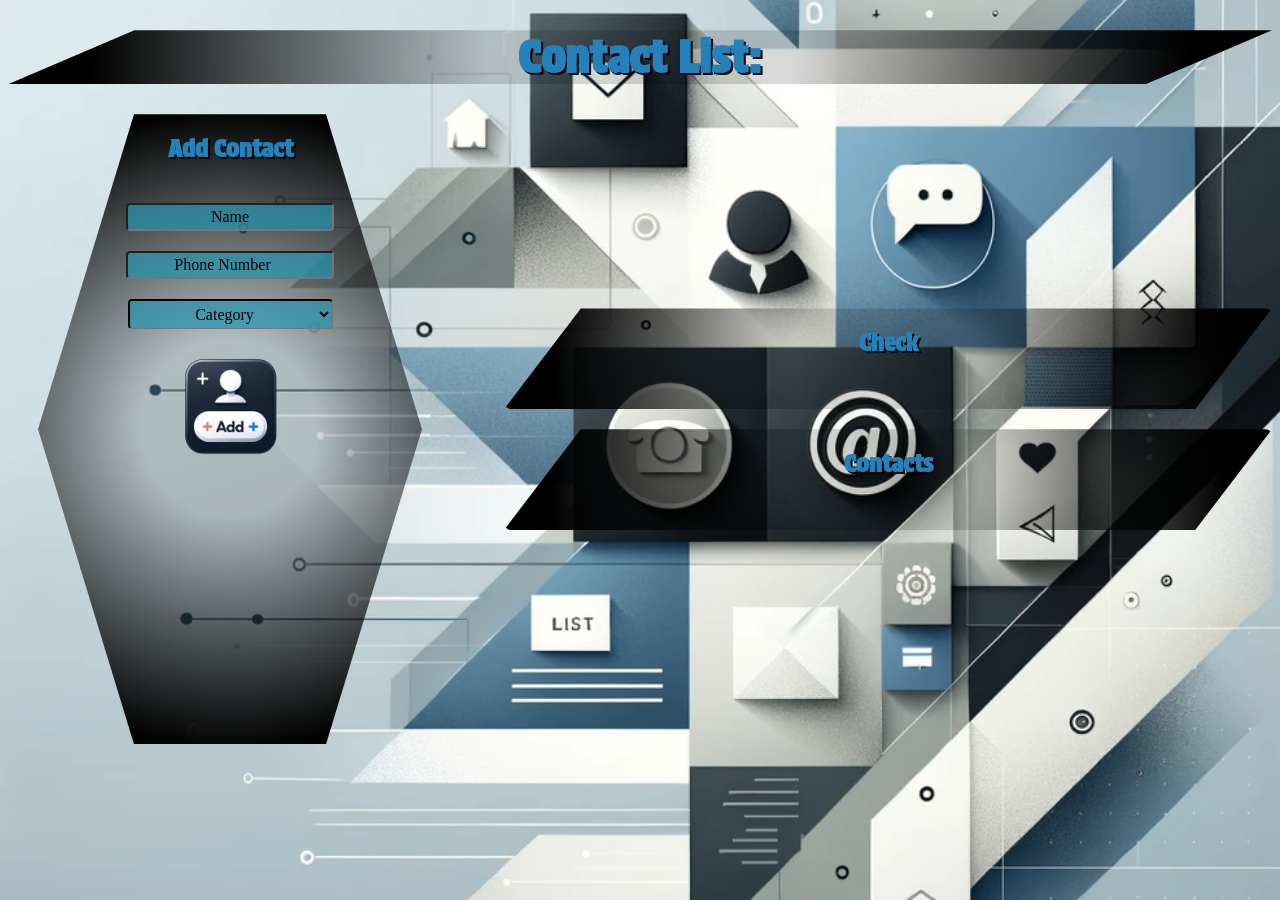
<file: Exam/02.Contact-List_Resources/index.html>
<!DOCTYPE html>
<html lang="en">

<head>
  <meta charset="UTF-8" />
  <meta http-equiv="X-UA-Compatible" content="IE=edge" />
  <meta name="viewport" content="width=device-width, initial-scale=1.0" />
  <link rel="stylesheet" href="./styles/css/styles.css" />
  <title>Contact List</title>
</head>

<body>
  <h1>Contact List:</h1>
  <main>
  <section id="add-contact">
    <h2>Add Contact</h2>
    <form>
      <input type="text" id="name" placeholder="Name">
      <input type="number" id="phone" placeholder="Phone Number">
      <select name="category" id="category">
        <option value="" selected disabled>Category</option>
        <option value="work">Work</option>
        <option value="family">Family</option>
        <option value="friends">Friends</option>
      </select>
      <input type="button" id="add-btn">
    </form>
  </section>
  <div id="check-contact">
    <section class="contact">
      <h2>Check</h2>
      <ul id="check-list"></ul>
    </section>
    <section class="contact">
      <h2>Contacts</h2>
      <ul id="contact-list"></ul>
    </section>
  </div>
</main>
        <script src="app.js"></script>
     
  </body>

</html>
</file>
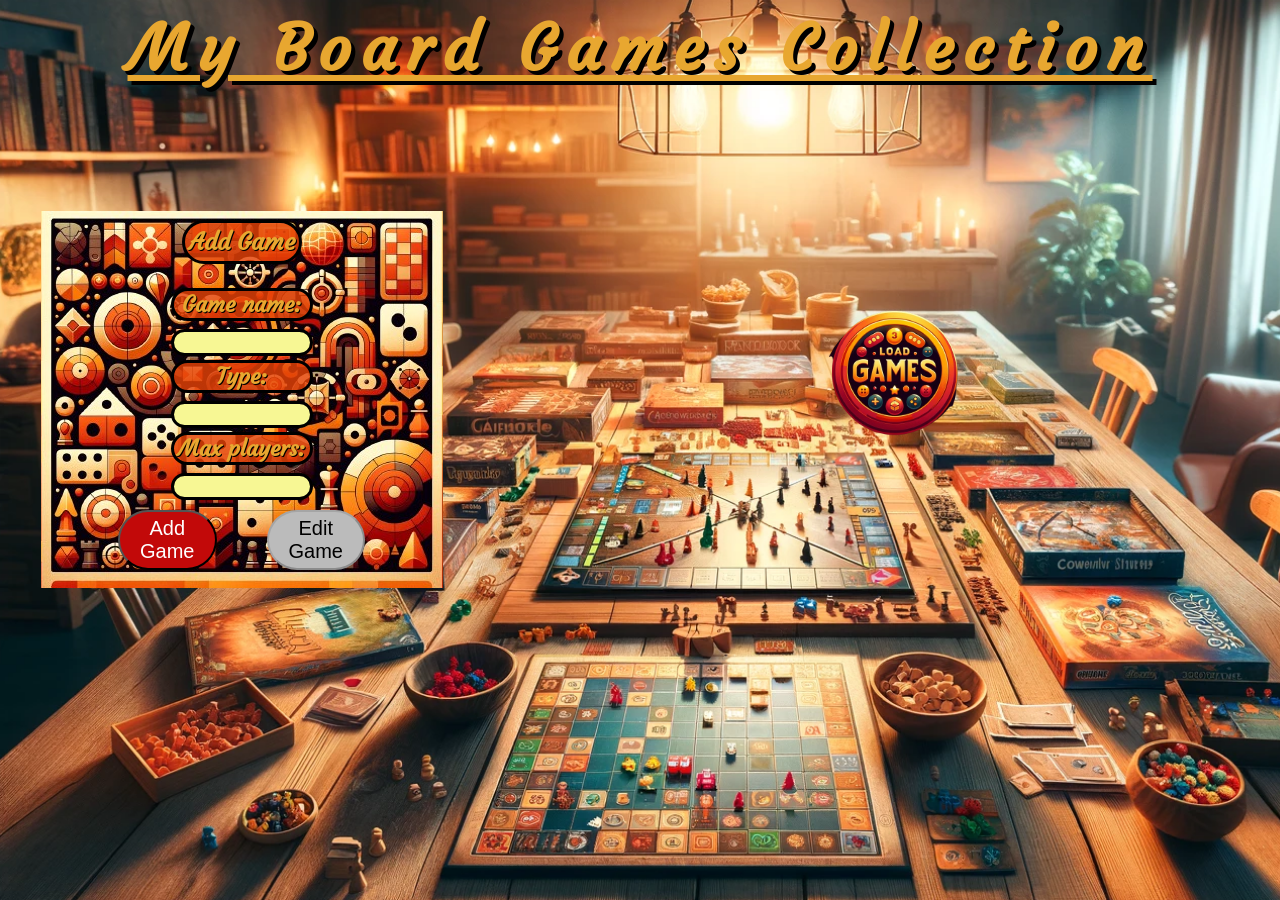
<file: Exam/03.My-Board-Games-Collection_Resources/index.html>
<!DOCTYPE html>
<html lang="en">
  <head>
    <meta charset="UTF-8" />
    <meta http-equiv="X-UA-Compatible" content="IE=edge" />
    <meta name="viewport" content="width=device-width, initial-scale=1.0" />
    <title>My Board Games Collection</title>
    <link rel="stylesheet" href="./style/css/style.css" />
  </head>

  <body>
    <h1>My Board Games Collection</h1>
    <main>
      <section id="form-section">
        <div id="form">
          <h1>Add Game</h1>
          <form>
            <label for="g-name">Game name:</label>
            <input type="text" id="g-name" name="g-name" />

            <label for="type">Type:</label>
            <input type="text" id="type" name="type" />

            <label for="players">Max players:</label>
            <input type="number" id="players" name="players" />
          </form>
          <div id="btn-container">
            <button id="add-game">Add Game</button>
            <button id="edit-game" disabled>Edit Game</button>
          </div>
        </div>
      </section>
      <div id="wrapper-right">
        <section id="games">
          <button id="load-games"></button>
          <div id="games-list">
          
           <div class="board-game">
              <div class="content">
                <p>CATAN-Rise of Inkas</p>
                <p>Eurogame</p>
                <p>4</p>
              </div>
              <div class="buttons-container">
                <button class="change-btn">Change</button>
                <button class="delete-btn">Delete</button>
              </div>
            </div>
            
            </div>
          </div>
        </section>
      </div>
    </main>
    <script src="app.js"></script>
  </body>
</html>
</file>
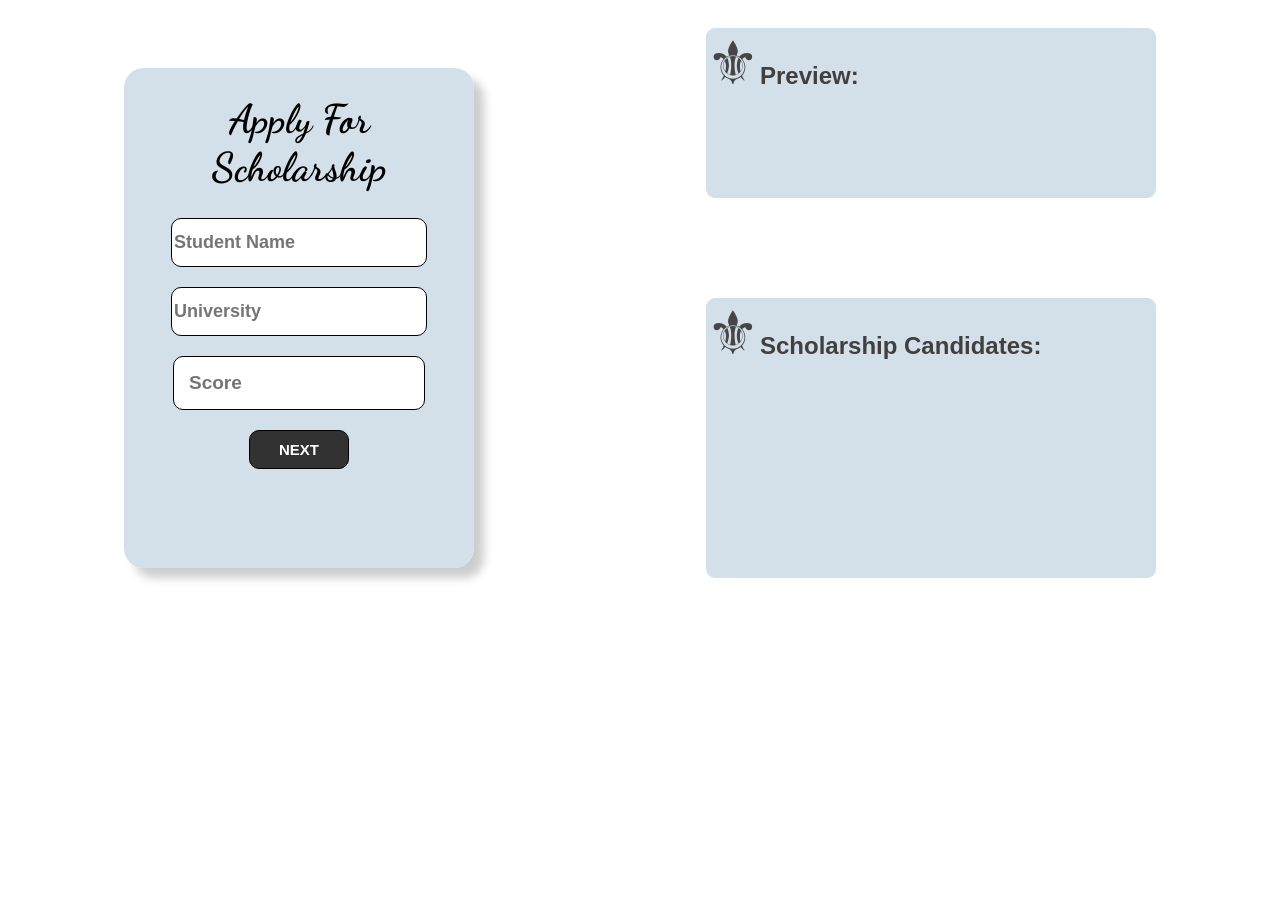
<file: Exam05_08_2023/02.Scholarship_Resources/index.html>
<!DOCTYPE html>
<html lang="en">

<head>
  <meta charset="UTF-8" />
  <meta http-equiv="X-UA-Compatible" content="IE=edge" />
  <meta name="viewport" content="width=device-width, initial-scale=1.0" />
  <link rel="stylesheet" href="./css/styles.css" />
  <title>Task Posts</title>
</head>

<body>

  <body>
    <main id="main">
      <div id="left-container">

        <div id="newApply" class="container">

          <form class="applyContent">
            <h1>Apply For Scholarship</h1>
           
            <input type="text" placeholder="Student Name" id="student" />
 
            <input type="text" placeholder="University" id="university" />

            <input type="number" placeholder="Score" id="score">

            <button type="button" id="next-btn">Next</button>
          </form>
        </div>
      </div>

      <div id="right-container">

        <div class="container">

          <div class="bar title-bar">
            <h2><span>&#9884;</span>Preview:</h2>
            <ul id="preview-list"></ul>
          </div>

        </div>
        <div id="candidates-container">
          <div class="container">
            <div class="bar title-bar board">
              <h2><span>&#9884;</span>Scholarship Candidates:</h2>
              <ul id="candidates-list"></ul>
            </div>

            
          </div>
        </main>
        <script src="app.js"></script>
  </body>

</html>
</file>
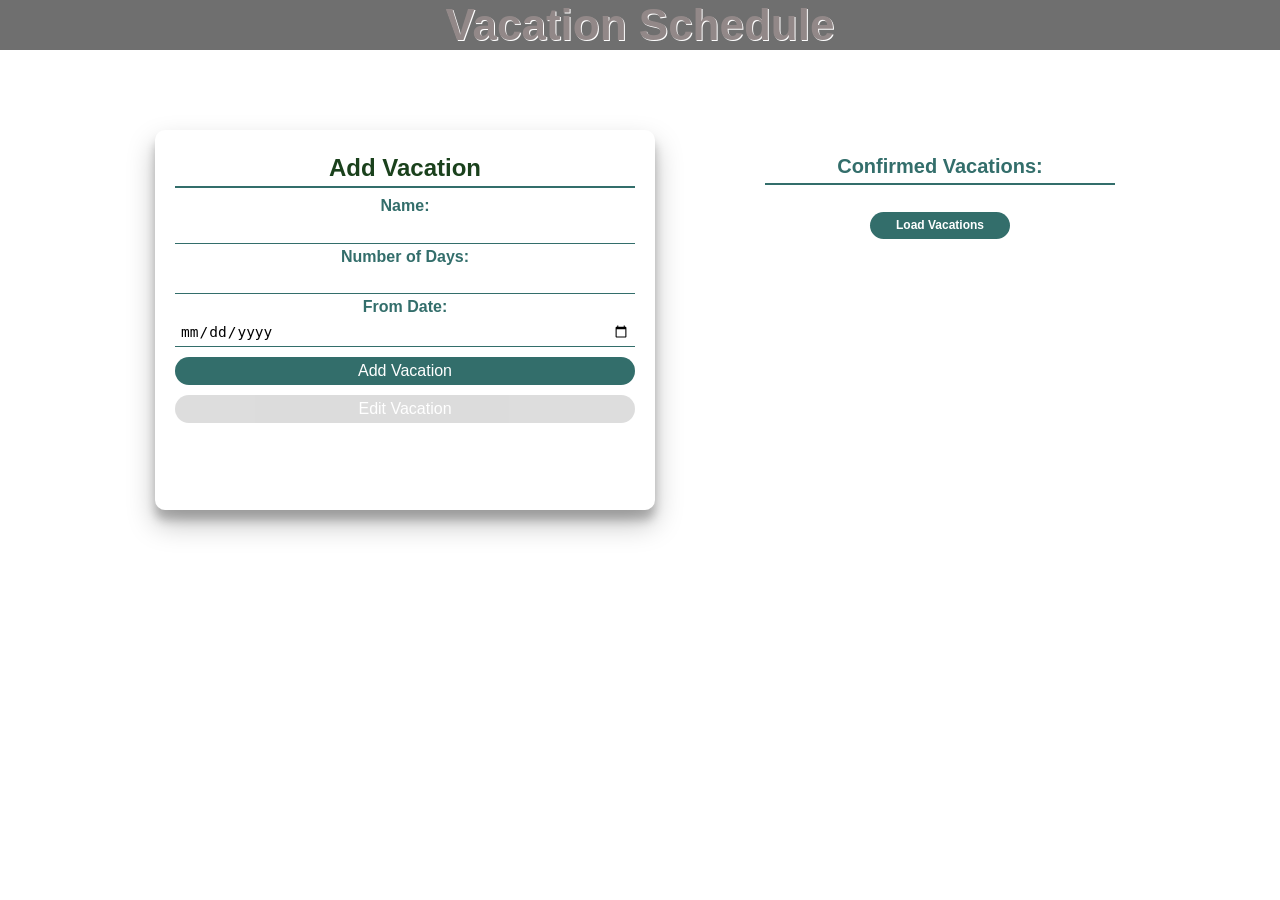
<file: Exam05_08_2023/03.Vacation Schedule_Resources/index.html>
<!DOCTYPE html>
<html lang="en">

<head>
    <meta charset="UTF-8">
    <meta http-equiv="X-UA-Compatible" content="IE=edge">
    <meta name="viewport" content="width=device-width, initial-scale=1.0">
    <title>Vacation Schedule</title>
    <link rel="stylesheet" href="./style/css/style.css">
</head>

<body>

    <h1>Vacation Schedule</h1>
    <main>
        <section id="main-container">
            <div id="form">
                <h1>Add Vacation</h1>
                <form action="#">
                    <label for="name">Name:</label>
                    <input type="text" id="name" name="name">

                    <label for="num-days">Number of Days:</label>
                    <input type="number" id="num-days" name="num-days">

                    <label for="from-date">From Date:</label>
                    <input type="date" id="from-date" name="from-date">

                    <button id="add-vacation">Add Vacation</button>
                    <button id="edit-vacation" disabled>Edit Vacation</button>
                </form>
            </div>
        </section>

        <div id="wrapper">

            <section id="confirmed-vacantions">
                <h2>Confirmed Vacations:</h2>
                <button id="load-vacations">Load Vacations</button>
                <div id="list">
                    <div class="container">
                        <h2>Carren Davis</h2>
                        <h3>2023-06-09</h3>
                        <h3>5</h3>
                        <button class="change-btn">Change</button>
                        <button class="done-btn">Done</button>
                    </div>
                </div>

            </section>
        </div>

    </main>
    <script src="app.js"></script>
</body>

</html>
</file>
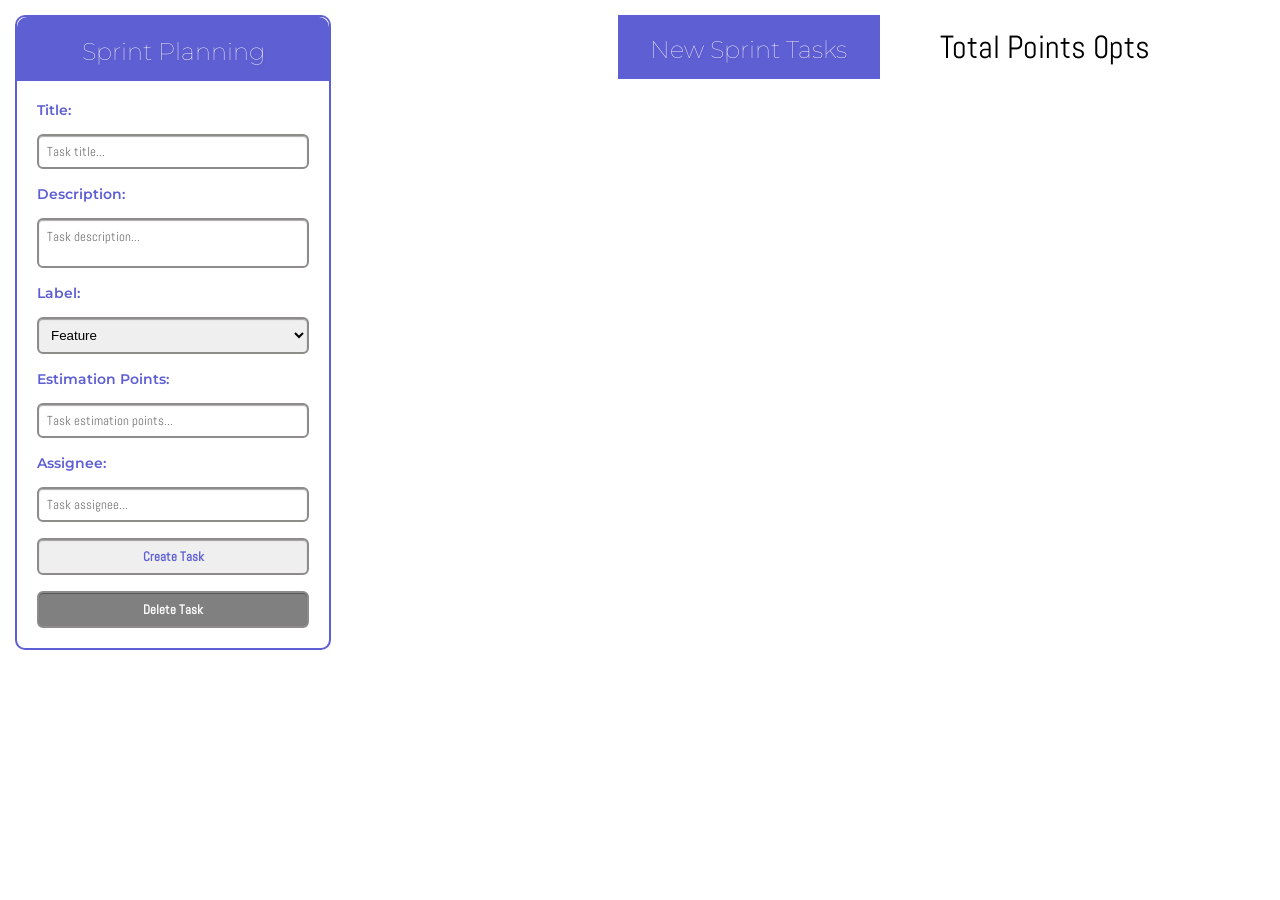
<file: Exam08_04_2023/02.Sprint-Planning_Ресурси/index.html>
<!DOCTYPE html>
<html lang="en">
<head>
    <meta charset="UTF-8">
    <meta http-equiv="X-UA-Compatible" content="IE=edge">
    <meta name="viewport" content="width=device-width, initial-scale=1.0">
    <title>Sprint Planning</title>
    <link href="https://fonts.googleapis.com/css2?family=Montserrat&display=swap" rel="stylesheet">
    <link href="https://fonts.googleapis.com/css2?family=Abel&display=swap" rel="stylesheet">
    <link rel="stylesheet" href="./styles/reset.css">
    <link rel="stylesheet" href="./styles/form.css">
    <link rel="stylesheet" href="./styles/tasks.css">
</head>
<body>
    <main>
        <section id="form-section">
            <h1>Sprint Planning</h1>
            <form id="create-task-form">
                <input id="task-id" type="hidden" />
                <div class="form-control">
                    <label for="title">Title:</label>
                    <input id="title" type="text" placeholder="Task title..." />
                </div>
                <div class="form-control">
                    <label for="description">Description:</label>
                    <textarea id="description" placeholder="Task description..."></textarea>
                </div>
                <div class="form-control">
                    <label for="label">Label:</label>
                    <select id="label">
                        <option value="Feature">
                            Feature
                        </option>
                        <option value="Low Priority Bug">Low Priority Bug</option>
                        <option value="High Priority Bug">High Priority Bug</option>
                    </select>
                </div>
                <div class="form-control">
                    <label for="points">Estimation Points:</label>
                    <input id="points" type="number" placeholder="Task estimation points..." />
                </div>
                <div class="form-control">
                    <label for="assignee">Assignee:</label>
                    <input id="assignee" type="text" placeholder="Task assignee..." />
                </div>
                <div class="form-control">
                    <input type="button" id="create-task-btn" value="Create Task" />
                </div>
                <div class="form-control">
                    <input type="button" id="delete-task-btn" disabled value="Delete Task" />
                </div>
            </form>
        </section>
        <section id="tasks-section">
            <h1>New Sprint Tasks</h1>
            <p id="total-sprint-points">
                Total Points 0pts
            </p>
        </section>
    </main>
    <script src="app.js"></script>
</body>
</html>
</file>
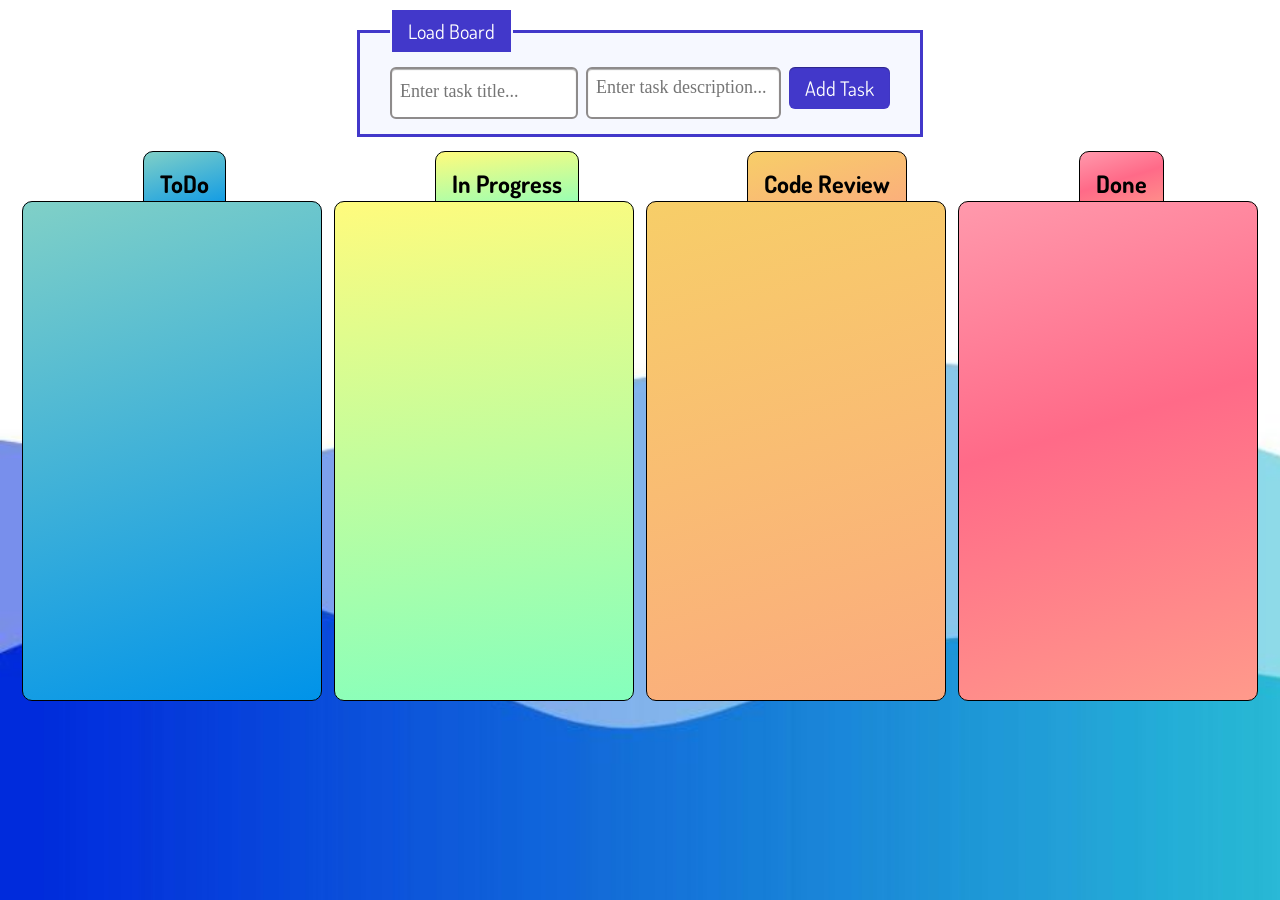
<file: Exam08_04_2023/03.Sprint-Board_Ресурси/index.html>
<!DOCTYPE html>
<html lang="en">
<head>
  <meta charset="UTF-8">
  <meta http-equiv="X-UA-Compatible" content="IE=edge">
  <meta name="viewport" content="width=device-width, initial-scale=1.0">
  <title>Sprint Board</title>
  <link href="https://fonts.googleapis.com/css2?family=Dosis&display=swap" rel="stylesheet">
  <link rel="stylesheet" href="./styles/reset.css">
  <link rel="stylesheet" href="./styles/form.css">
  <link rel="stylesheet" href="./styles/board.css">
</head>
<body>
  <main id="root">
    <section id="form-section">
      <form>
        <fieldset>
         <legend>
          <input id="load-board-btn" type="button" value="Load Board" />
         </legend>
          <div class="form-control">
            <input type="text" id="title" placeholder="Enter task title..." />
           </div>
           <div class="form-control">
            <textarea id="description" placeholder="Enter task description..."></textarea>
           </div>
         <div class="form-control">
           <input id="create-task-btn" type="button" value="Add Task">
         </div>
        </fieldset>
       </form>
    </section>
    <section id="board-section">
      <article id="todo-section">
        <h1>ToDo</h1>
        <ul class="task-list">
          
        </ul>
      </article>
      <article id="in-progress-section">
        <h1>In Progress</h1>
        <ul class="task-list">
          
        </ul>
      </article>
      <article id="code-review-section">
        <h1>Code Review</h1>
        <ul class="task-list">
          
        </ul>
      </article>
      <article id="done-section">
        <h1>Done</h1>
        <ul class="task-list">
          
        </ul>
      </article>
    </section>
  </main>
  <script src="solve.js"></script>
</body>
</html>
</file>
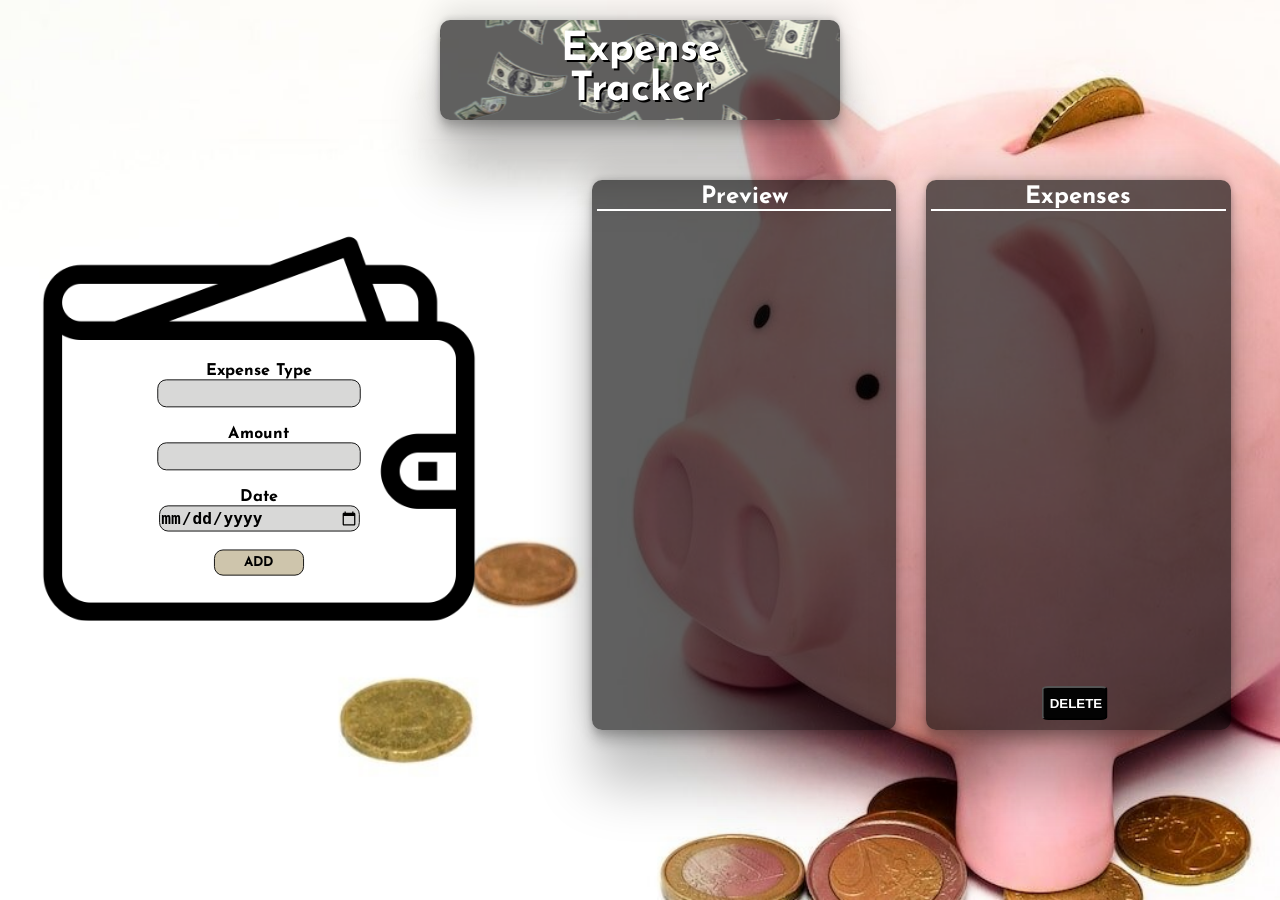
<file: Exam16_12_2023/02.Expense-Tracker/index.html>
<!DOCTYPE html>
<html lang="en">
  <head>
    <meta charset="UTF-8" />
    <meta http-equiv="X-UA-Compatible" content="IE=edge" />
    <meta name="viewport" content="width=device-width, initial-scale=1.0" />
    <link rel="stylesheet" href="./css/styles.css" />
    <title>Expense Tracker</title>
  </head>
  <body>
    <h1>Expense Tracker</h1>
    <main id="main">
      <div id="wallet-container">
        <div id="form-container">
          <form class="expense-content">
            <label for="expense">Expense Type</label>
            <input type="text" id="expense" />
            <label for="amount">Amount</label>
            <input type="number" id="amount" />
            <label for="date">Date</label>
            <input type="date" id="date" />

            <button type="button" id="add-btn">Add</button>
          </form>
        </div>
      </div>
      <div id="right-container">
        <div id="preview">
          <h2>Preview</h2>
          <ul id="preview-list"></ul>
        </div>
        <div id="expenses">
          <h2>Expenses</h2>
          <ul id="expenses-list"></ul>
          <button class="btn delete">Delete</button>
        </div>
      </div>
    </main>
    <script src="app.js"></script>
  </body>
</html>
</file>
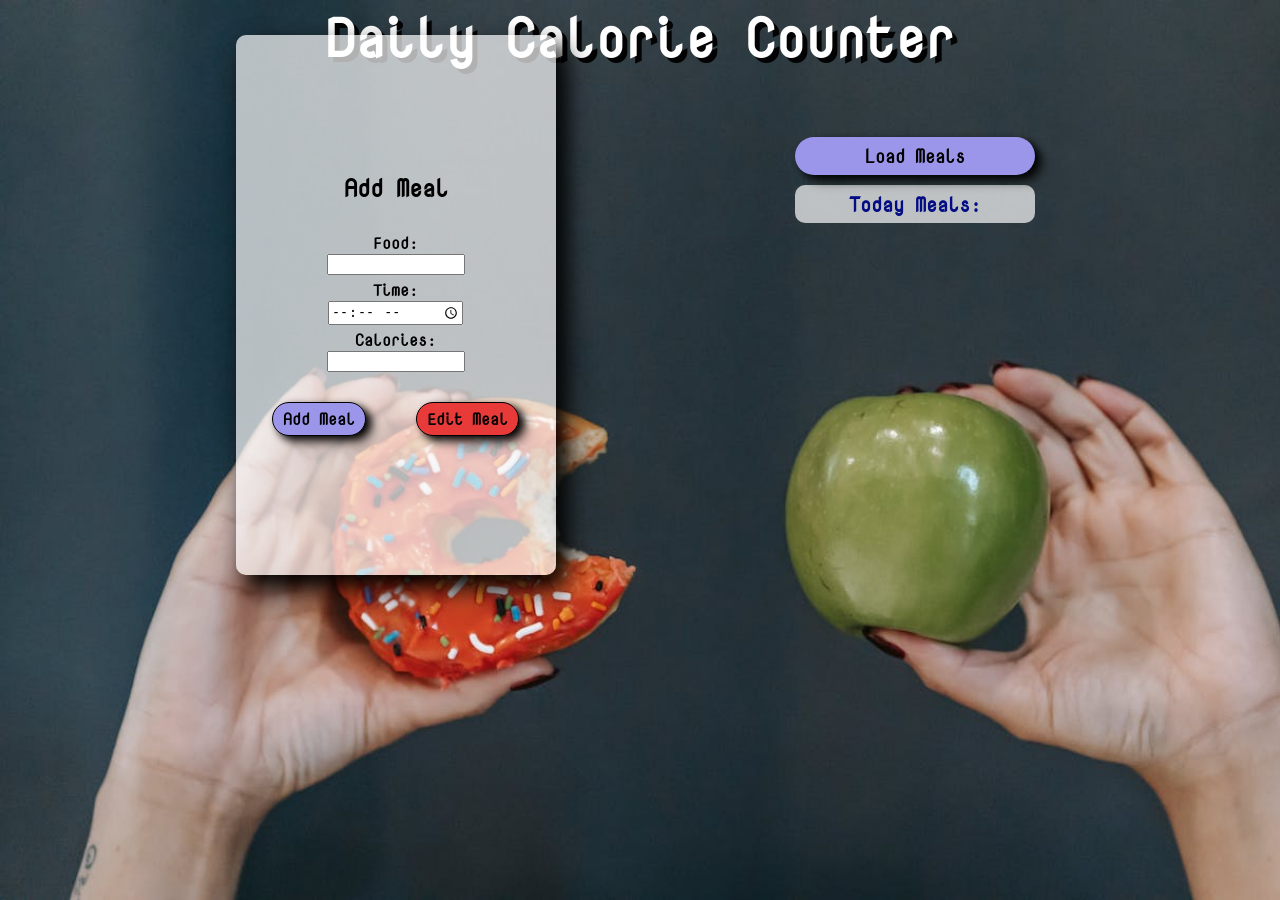
<file: Exam16_12_2023/03.Daily-Calorie-Counter/index.html>
<!DOCTYPE html>
<html lang="en">
  <head>
    <meta charset="UTF-8" />
    <meta http-equiv="X-UA-Compatible" content="IE=edge" />
    <meta name="viewport" content="width=device-width, initial-scale=1.0" />
    <title>Daily Calorie Counter</title>
    <link rel="stylesheet" href="./style/css/style.css" />
  </head>

  <body>
    <h1>Daily Calorie Counter</h1>
    <main>
      <section id="form-container">
        <div id="form">
          <h1>Add Meal</h1>
          <form>
            <label for="food">Food:</label>
            <input type="text" id="food" name="food" />

            <label for="time">Time:</label>
            <input type="time" id="time" name="time" />

            <label for="calories">Calories:</label>
            <input type="text" id="calories" name="calories" />
          </form>
          <div id="form-buttons">
            <button id="add-meal">Add Meal</button>
            <button id="edit-meal" disabled>Edit Meal</button>
          </div>
        </div>
      </section>

      <div id="wrapper">
        <section id="meals">
          <button id="load-meals">Load Meals</button>
          <h2>Today Meals:</h2>
          <div id="list">
            <div class="meal">
              <h2>Eggs</h2>
              <h3>8:30</h3>
              <h3>220</h3>
              <div id="meal-buttons">
                <button class="change-meal">Change</button>
                <button class="delete-meal">Delete</button>
              </div>
            </div>
          </div>
        </section>
      </div>
    </main>
    <script src="app.js"></script>
  </body>
</html>
</file>
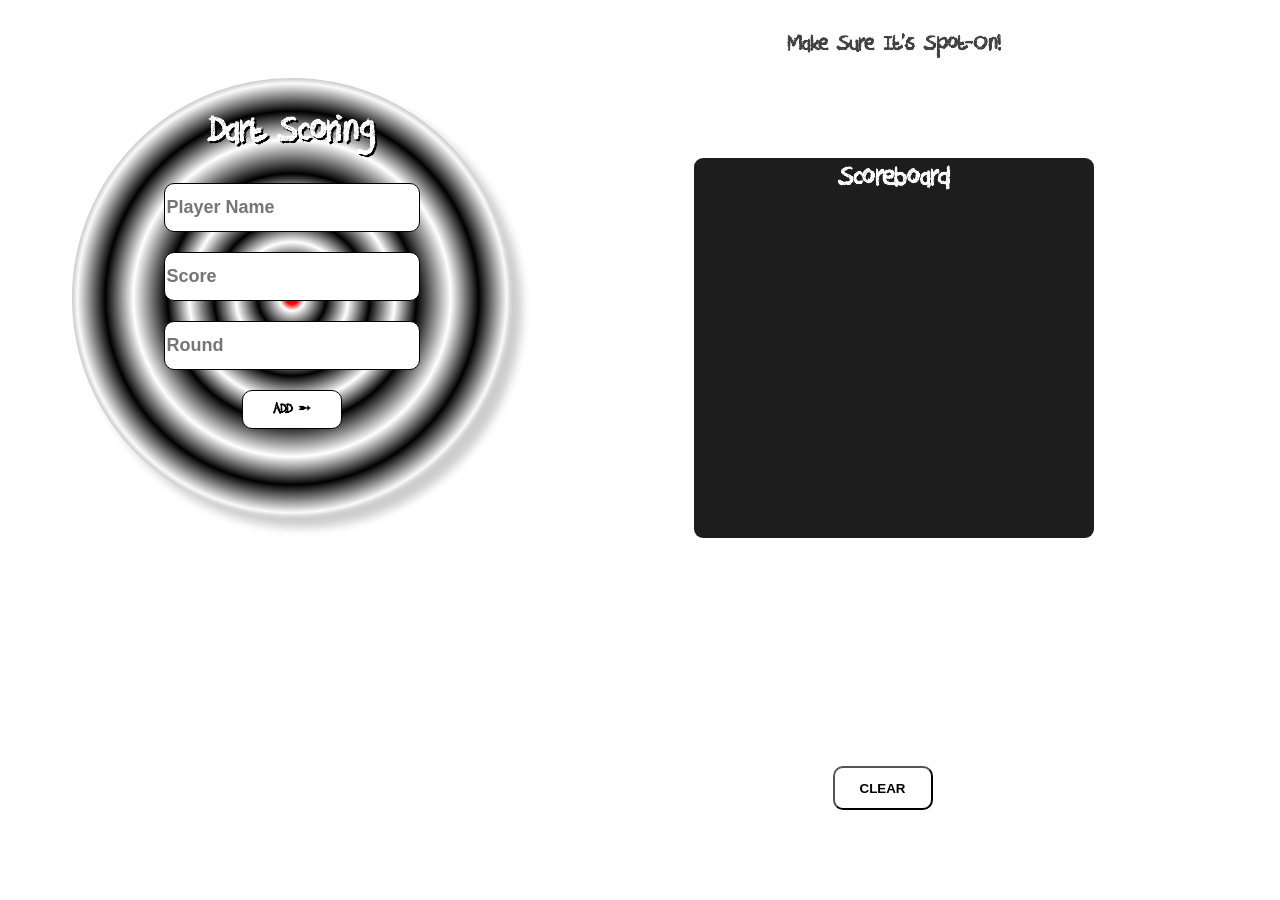
<file: Exam17_08_2023/02. Dart Scoring-Recources/index.html>
<!DOCTYPE html>
<html lang="en">

<head>
  <meta charset="UTF-8" />
  <meta http-equiv="X-UA-Compatible" content="IE=edge" />
  <meta name="viewport" content="width=device-width, initial-scale=1.0" />
  <link rel="stylesheet" href="./css/styles.css" />
  <title>Dart Scoring</title>
</head>

<body>

  <body>
    <main id="main">
      <div id="dart-container">

        <div id="form-container" class="container">

          <form class="scoring-content">
            <h1>Dart Scoring</h1>
           
            <input type="text" placeholder="Player Name" id="player" />
 
            <input type="number" placeholder="Score" id="score" />

            <input type="number" placeholder="Round" id="round">

            <button type="button" id="add-btn">Add &#10165;</button>
          </form>
        </div>
      </div>

      <div id="score-container">

        <div class="container">

          <div class="dart title-dart ">
            <h2>Make Sure It's Spot-On!</h2>
            <ul id="sure-list"></ul>
          </div>

        </div>
        <div id="players-container">
          <div class="container">
            <div class="dart title-dart board">
              <h2>Scoreboard</h2>
              <ul id="scoreboard-list"></ul>
              <button class="btn clear">Clear</button>
            </div>

            
          </div>
        </main>
        <script src="app.js"></script>
  </body>

</html>
</file>
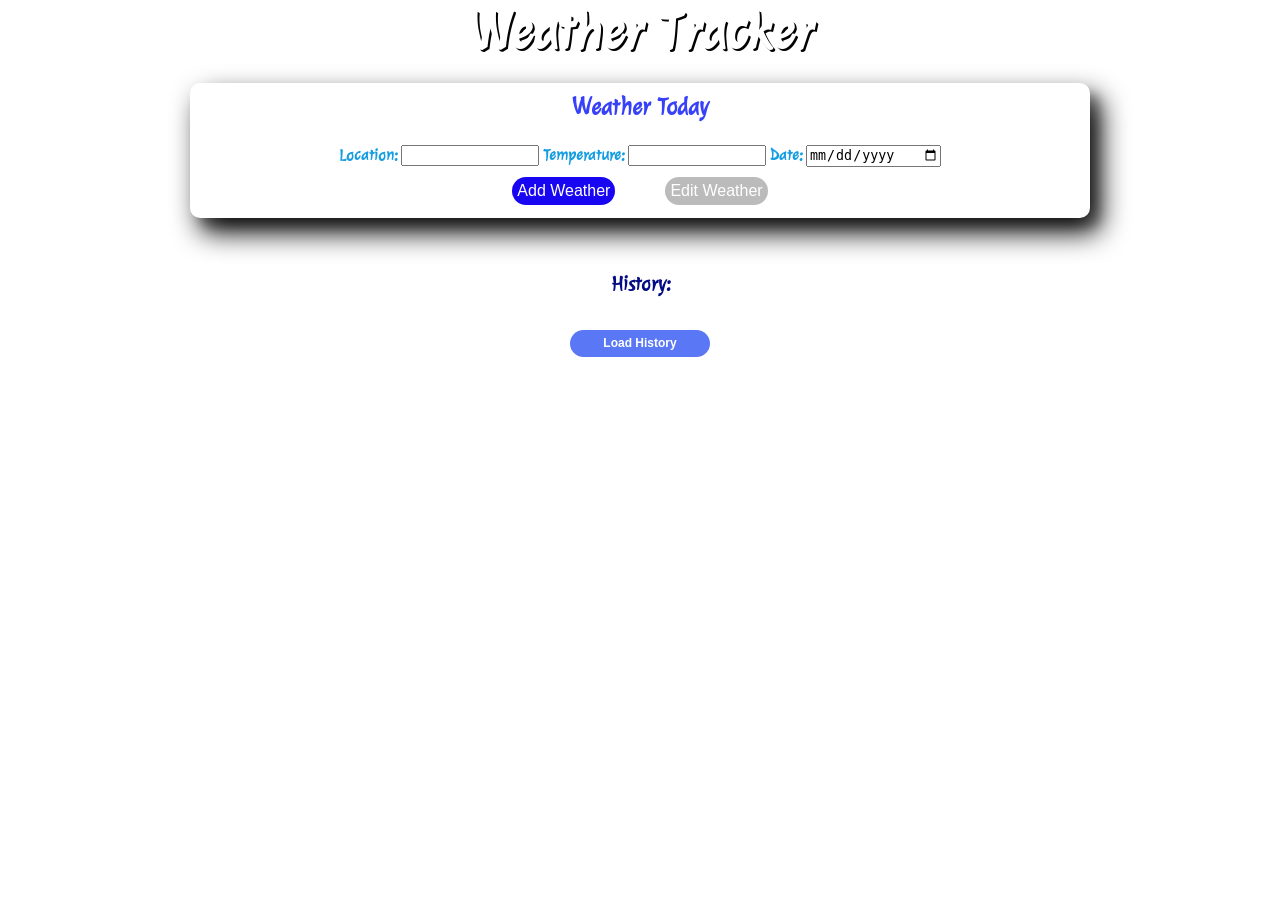
<file: Exam17_08_2023/03.Weather Tracker-Resources/index.html>
<!DOCTYPE html>
<html lang="en">

<head>
    <meta charset="UTF-8">
    <meta http-equiv="X-UA-Compatible" content="IE=edge">
    <meta name="viewport" content="width=device-width, initial-scale=1.0">
    <title>Weather Tracker</title>
    <link rel="stylesheet" href="./style/css/style.css">
</head>

<body>

    <h1>Weather Tracker</h1>
    <main>
        <section id="main-container">
            <div id="form">
                <h1>Weather Today</h1>
                <form action="#">
                    <label for="location">Location:</label>
                    <input type="text" id="location" name="location">

                    <label for="temperature">Temperature:</label>
                    <input type="number" id="temperature" name="temperature">

                    <label for="date">Date:</label>
                    <input type="date" id="date" name="date">                  
                </form>
                <div id="btn-container">
                    <button id="add-weather">Add Weather</button>
                    <button id="edit-weather" disabled>Edit Weather</button>
                </div>

            </div>
        </section>

        <div id="wrapper">

            <section id="history">
                <h2>History:</h2>
                <button id="load-history">Load History</button>
                <div id="list">
                    <div class="container">
                        <h2>Sofia</h2>
                        <h3>2023-08-01</h3>
                        <h3 id="celsius">35</h3>
                        <div id="buttons-container">  
                        <button class="change-btn">Change</button>
                        <button class="delete-btn">Delete</button>
                        </div>
                        
                    </div>
                </div>

            </section>
        </div>

    </main>
    <script src="app.js"></script>
</body>

</html>
</file>
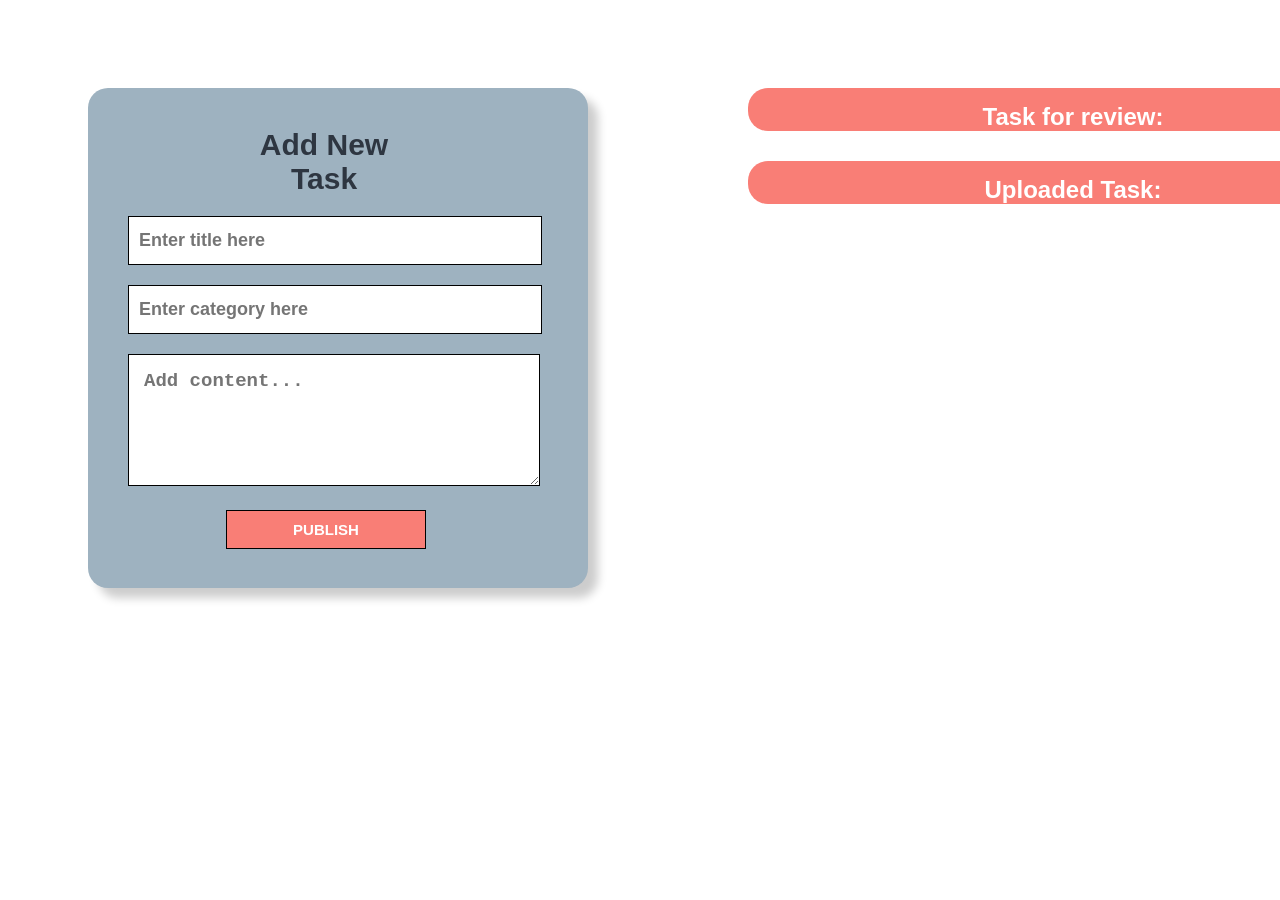
<file: Exam20_04_2023/02.Post-Task_Resources/index.html>
<!DOCTYPE html>
<html lang="en">

<head>
  <meta charset="UTF-8" />
  <meta http-equiv="X-UA-Compatible" content="IE=edge" />
  <meta name="viewport" content="width=device-width, initial-scale=1.0" />
  <link rel="stylesheet" href="./css/styles.css" />
  <title>Task Posts</title>
</head>

<body>

  <body>
    <div id="main-container">
      <div id="left-container">

        <div id="newPost" class="container">

          <form class="newPostContent">
            <h1>Add New Task</h1>
            <input type="text" placeholder="Enter title here" id="task-title" />

            <input type="text" placeholder="Enter category here" id="task-category" />

            <textarea placeholder="Add content..." id="task-content"></textarea>

            <button type="button" id="publish-btn">Publish</button>
          </form>
        </div>
      </div>

      <div id="middle-container">

        <div id="relatedPosts" class="container">

          <div class="bar title-bar">
            <h2>Task for review:</h2>
          </div>


          <ul id="review-list">

          </ul>

        </div>
        <div id="published-container">
          <div class="container">
            <div class="bar title-bar">
              <h2>Uploaded Task:</h2>
            </div>

            <ul id="published-list">

            </ul>
          </div>
        </div>
        <script src="app.js"></script>
  </body>

</html>
</file>
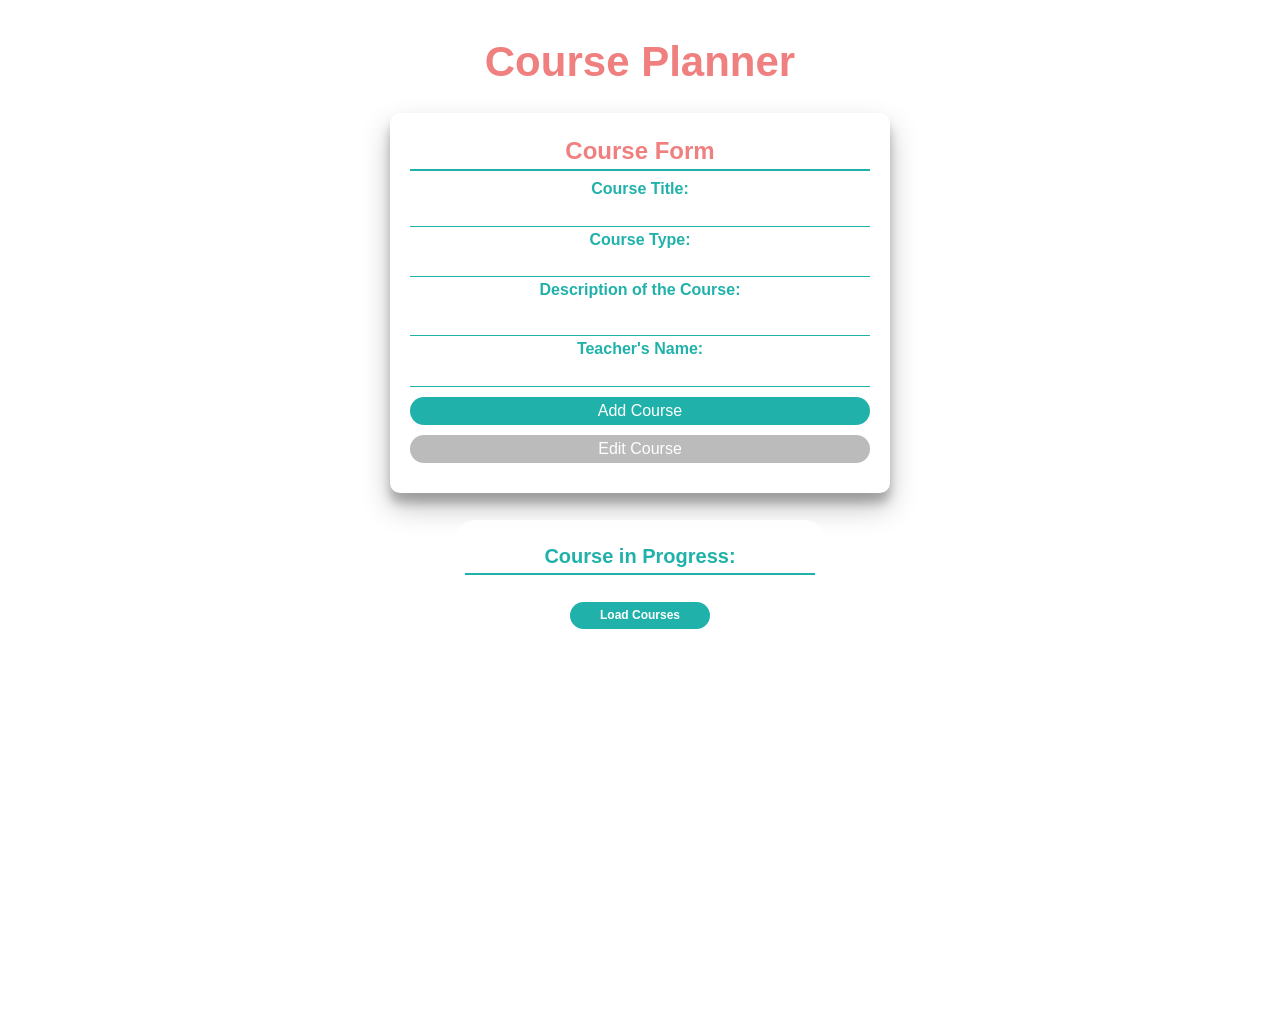
<file: Exam20_04_2023/03.Course-Planner_Resources/index.html>
<!DOCTYPE html>
<html lang="en">

<head>
    <meta charset="UTF-8">
    <meta http-equiv="X-UA-Compatible" content="IE=edge">
    <meta name="viewport" content="width=device-width, initial-scale=1.0">
    <title>Course Planner</title>
    <link rel="stylesheet" href="./style/css/style.css">
</head>

<body>
    <main>

        <h1>Course Planner</h1>
        <section id="main-container">
            <div id="form">
                <h1>Course Form</h1>
                <form action="#">
                    <label for="course-name">Course Title:</label>
                    <input type="text" id="course-name" name="course-name">

                    <label for="course-type">Course Type:</label>
                    <input type="text" id="course-type" name="course-type">

                    <label for="description">Description of the Course:</label>
                    <textarea id="description" cols="20"></textarea>

                    <label for="teacher-name">Teacher's Name:</label>
                    <input type="text" id="teacher-name" name="teacher-name">

                    <button id="add-course">Add Course</button>
                    <button id="edit-course" disabled>Edit Course</button>
                </form>
            </div>
        </section>

        <div id="wrapper">

            <section id="progress-course">
                <h2>Course in Progress:</h2>
                <button id="load-course">Load Courses</button>
                <div id="list">
                    <!-- <div class="container">
                        <h2>JS Back-End</h2>
                        <h3>John Brown</h3>
                        <h3>Long</h3>
                        <h4>JS Back-end responsible for managing the interchange of data between the server
                            and the users</h4>
                        <button class="edit-btn">Edit Course</button>
                        <button class="finish-btn">Finish Course</button>
                    </div> -->
                </div>

            </section>
        </div>

    </main>
    <script src="app.js"></script>
</body>

</html>
</file>
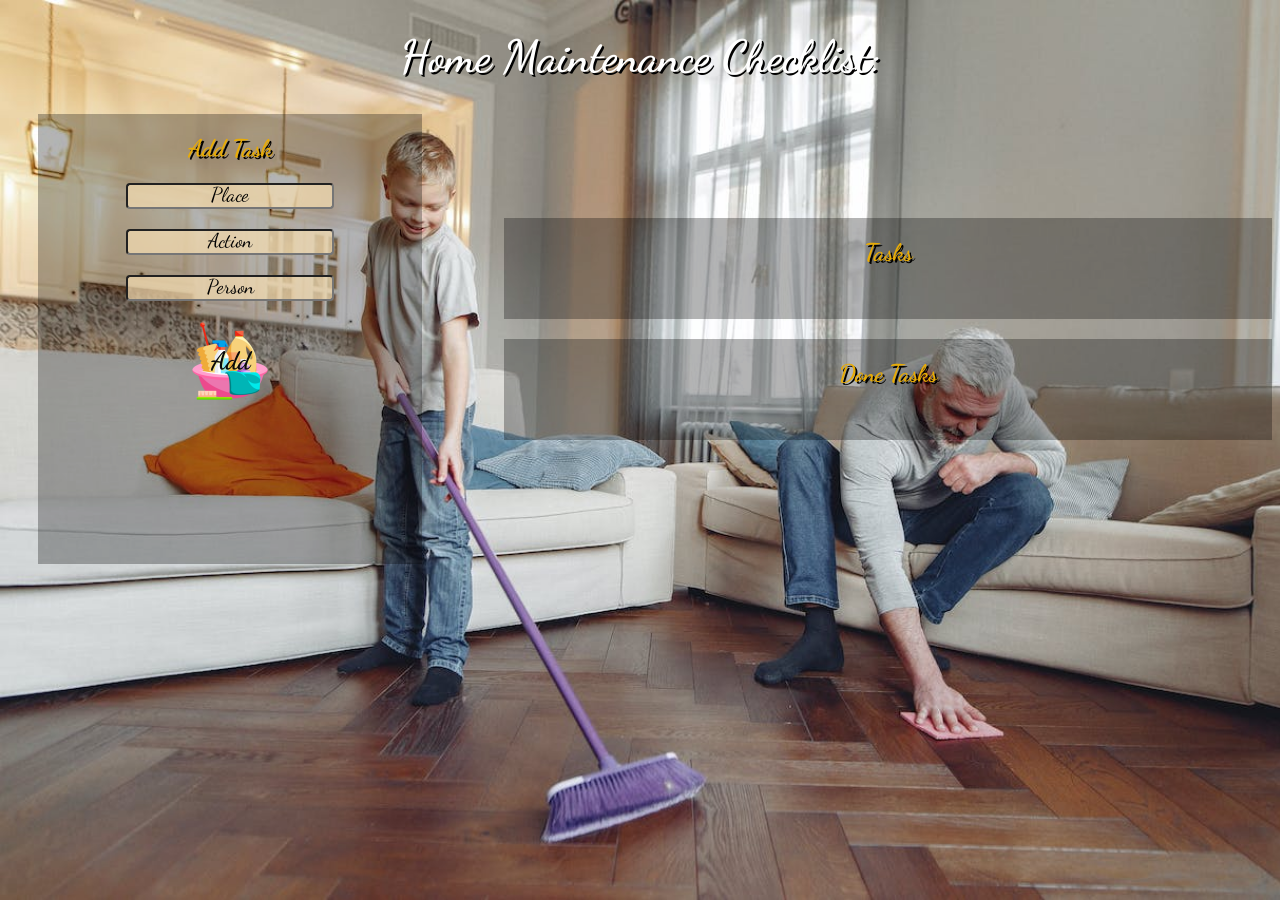
<file: Exam22_12_2023/02.Home Maintenance_Resources/index.html>
<!DOCTYPE html>
<html lang="en">

<head>
  <meta charset="UTF-8" />
  <meta http-equiv="X-UA-Compatible" content="IE=edge" />
  <meta name="viewport" content="width=device-width, initial-scale=1.0" />
  <link rel="stylesheet" href="./styles/css/styles.css" />
  <title>Home Maintenance</title>
</head>

<body>
  <h1>Home Maintenance Checklist:</h1>
  <main>
  <section id="add-task">
    <h2>Add Task</h2>
    <form>
      <input type="text" id="place" placeholder="Place">
      <input type="text" id="action" placeholder="Action">
      <input type="text" id="person" placeholder="Person">
      <input type="button" value="Add" id="add-btn">
    </form>
  </section>
  <div id="tasks">
    <section class="current-tasks tasks">
      <h2>Tasks</h2>
      <ul id="task-list"></ul>
    </section>
    <section class="done-tasks tasks">
      <h2>Done Tasks</h2>
      <ul id="done-list"></ul>
    </section>
  </div>
</main>
        <script src="app.js"></script>
  </body>

</html>
</file>
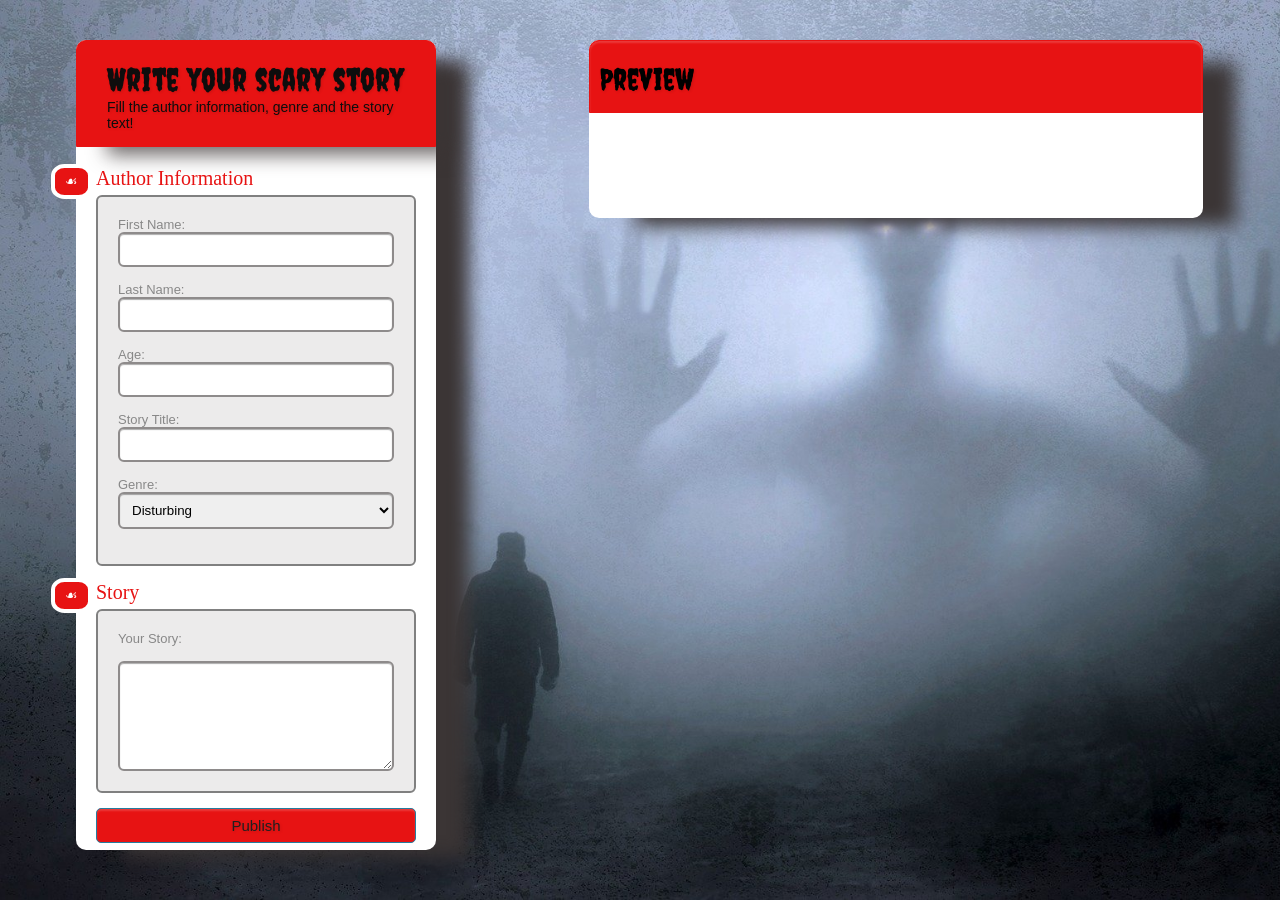
<file: Exam_Preparation_1/02. Scary Story_Ресурси/index.html>
<!DOCTYPE html>
<html lang="en">

<head>
  <meta charset="UTF-8" />
  <meta http-equiv="X-UA-Compatible" content="IE=edge" />
  <meta name="viewport" content="width=device-width, initial-scale=1.0" />
  <link rel="stylesheet" href="./style/css/styles.css" />
  <link rel="preconnect" href="https://fonts.googleapis.com">
  <link rel="preconnect" href="https://fonts.gstatic.com" crossorigin>
  <link href="https://fonts.googleapis.com/css2?family=Creepster&display=swap" rel="stylesheet">

  <title>Scary Stories</title>
</head>

<body class="body">
  <div id="main">
    <div class="form-wrapper">
      <h1>
        Write your scary story
        <span>Fill the author information, genre and the story text!</span>
      </h1>
      <form>
        <div class="section"><span>&#9753;</span>Author Information</div>
        <div class="inner-wrap">
          <label>First Name: <input type="text" id="first-name" name="field1" /></label>
          <label>Last Name: <input type="text" id="last-name" name="field2" /></label>
          <label>Age: <input type="number" id="age" name="field3" /></label>
          </label>
          <label>Story Title:
            <input type="text" id="story-title" name="field5" />
          </label>
          <label>Genre:
            <select name="field4" id="genre">
              <option value="Disturbing">Disturbing</option>
              <option value="Psychological">Psychological</option>
              <option value="Killer">Killer</option>
              <option value="Monsters">Monsters</option>
              <option value="Paranormal">Paranormal</option>
            </select>
        </div>

        <div class="section"><span>&#9753;</span>Story</div>
        <div class="inner-wrap">
          <label for="story">Your Story:</label>
          <textarea id="story" name="story" rows="6" cols="50"></textarea>
        </div>
        <div class="button-section">
          <input type="button" id="form-btn" value="Publish" />
        </div>
      </form>
    </div>
    <div id="side-wrapper">
      <ul id="preview-list">
        <h3>Preview</h3>
      </ul>
    </div>
  </div>
  <script src="app.js"></script>
</body>

</html>
</file>
<file: Exam/02.Contact-List_Resources/styles/css/styles.css>
@import url('https://fonts.googleapis.com/css2?family=Protest+Strike&display=swap');
body {
  background: linear-gradient(#e6e6e6, #bbbbbb);
  background-position: 0% 70%;
  background-image: url("../images/bg.png");
  background-repeat: no-repeat;
  background-size: cover;
  background-attachment: fixed;
  font-family: 'Protest Strike', sans-serife;
 
}

main{
  display: flex;
  align-items: center;
  justify-content:space-between;
}

h1 {
  padding: 0px 50px;
  font-size: 45px;
  text-align: center;
  font-weight: 900;
  color: #2481ba;
  text-shadow: 2px 2px rgb(0, 0, 0);
  background: rgb(3,3,3);
  background: radial-gradient(circle, rgba(3,3,3,0.15449929971988796) 24%, rgba(0,0,0,1) 87%);
  clip-path: polygon(10% 0%, 100% 0%, 90% 100%, 0% 100%);

}

#add-contact {
  background: rgb(3,3,3);
background: radial-gradient(circle, rgba(3,3,3,0.15449929971988796) 24%, rgba(0,0,0,1) 87%);
  display: flex;
  flex-direction: column;
  width: 30vw;
  height: 70vh;
  margin-left: 30px;
  border-radius: 7px;
  clip-path: polygon(25% 0%, 75% 0%, 100% 50%, 75% 100%, 25% 100%, 0% 50%);

}

#add-contact h2 {
  color: #2481ba;
  text-shadow: 2px 2px black;
  text-align: center;
}

#add-contact form {
  display: flex;
  align-items: center;
  justify-content: center;
  flex-direction: column;
  gap: 20px;
  margin-top: 20px;
}

.contact {
  background: rgb(3,3,3);
  background: radial-gradient(circle, rgba(3,3,3,0.15449929971988796) 24%, rgba(0,0,0,1) 87%);
  display: flex;
  justify-content: center;
  align-items: center;
  flex-direction: column;
  margin-bottom: 20px;
  width: 60vw;
  border-radius: 7px;
  clip-path: polygon(10% 0%, 100% 0%, 90% 100%, 0% 100%);
}

.contact li {
  display: flex;
align-items: center;
  width: 50vw;
  margin-bottom: 10px;
}

.contact li article {
  display: flex;
  gap: 10px;
  flex-wrap: wrap;
  overflow: auto;
  width: 500px;
background-color: #6b93f0;
border-radius: 20px;
}
ul {
  padding: 0;
}
.contact h2 {
  color: #2481ba;
  text-shadow: 2px 2px black;
}

.contact p {
  color: white;
  font-family: 'Courier New', Courier, monospace;
  padding: 0px;
}

 #add-btn {
  background-image: url(../images/add.png);
  background-size: cover; 
  background-repeat: no-repeat; 
  background-position: center; 
  border: none; 
  background-color: transparent; 
  cursor: pointer;
  outline: none;
  color: rgb(10, 10, 10);
  padding: 110px;
  padding-top: 0px;
}


.edit-btn {
  background-image: url(../images/edit.png);
  background-size: cover; 
  background-repeat: no-repeat; 
  background-position: center; 
  border: none; 
  background-color: transparent; 
  cursor: pointer;
  outline: none;
  color: rgb(10, 10, 10);
  padding: 80px 80px;
  padding-top: 0px;
}
.del-btn {
  background-image: url(../images/delete.png);
  background-size: cover; 
  background-repeat: no-repeat; 
  background-position: center; 
  border: none; 
  background-color: transparent; 
  cursor: pointer;
  outline: none;
  color: rgb(10, 10, 10);
  padding: 80px 70px;
  padding-top: 0px;
}
.save-btn {
  background-image: url(../images/save.png);
  background-size: cover; 
  background-repeat: no-repeat; 
  background-position: center; 
  border: none; 
  background-color: transparent; 
  cursor: pointer;
  outline: none;
  color: rgb(10, 10, 10);
  padding: 80px 80px;
  padding-top: 0px;
}
button:hover {
  scale: 1.2;
}

#add-btn:hover {
  scale: 1.2;
}

#add-btn{
  width: 100px;
  height: 80px;
  font-size: 25px;
}

input,select {
  height: 22px;
  width: 200px;
  border-radius: 4px;
  background-color: rgba(39, 148, 175, 0.719);
}

input::placeholder {
  color: #000000; 
  font-family:  cursive;
font-size: 16px;
text-align: center;
}

select {
  color: #000000; 
  font-family: cursive;
font-size: 16px;
text-align: center;
height: 30px;
width: 205px;
border-top: 2px solid black;
border-left: 2px solid black;
}
.buttons {
  display: flex;
  justify-content: center;
  align-items: center;
}

@media screen and (max-width: 1000px) {
  main {
    flex-direction: column;
  }
  input{
    width: 100px;
  }
}
</file>
<file: Exam/03.My-Board-Games-Collection_Resources/style/css/style.css>
@import url('https://fonts.googleapis.com/css2?family=Courgette&display=swap');

body {
  display: flex;
  text-align: center;
  justify-content: center;
  flex-direction: column;
  background: linear-gradient(#e6e6e6, #bbbbbb);
  background-position: 0% 90%;
  background-image: url("../img/bg.png");
  background-repeat: no-repeat;
  background-size: cover;
  background-attachment: fixed;
  font-family: 'Courgette', cursive;
}

main {
  display: flex;
  align-items: center;
  justify-content: space-around;
  flex-direction: row;
  gap: 29px;
  padding-top: 80px;
}

body > h1 {
text-shadow: 4px 4px #000000;
color: rgb(232, 167, 48);
  margin: 0;
  font-size: 64px;
  font-weight: 900;
  letter-spacing: 10px;
  text-decoration: underline;
}

#form-section {
  display: flex;
  align-items: center;
  justify-content: center;
  width: 40vw;
  height: 60vh;
  border-radius: 40px;
  margin-top: -60px;
  background-image: url(../img/form-bg.png);
  background-position: center;
  background-repeat: no-repeat;
 padding: 20px;
}

#form {
  width: 190px;
  display: flex;
  flex-direction: column;
  align-items: center;
 
  border-radius: 20px;
  padding: 20px;
}

form {
  display: flex;
  flex-direction: column;
 
}
#form > h1 {
  padding: 4px;
  margin-top: -0.3em;
  text-shadow: #000000 1px 1px; 
  background-color: #e64207d0;
color: rgb(232, 167, 48);
  border-radius: 40px;
  border: 3px solid rgb(0, 0, 0);
}

label {
  margin-top: 4px;
  background-color: #e64207d0;
  color: rgb(232, 167, 48);;
  text-shadow: #000000 1px 1px;
  font-weight: bold;
  font-size: 22px;
  margin-bottom: 8px;
  border-radius: 40px;
  border: 3px solid rgb(0, 0, 0);
}
input {
  border-radius: 40px;
padding: 3px;
border: 3px solid rgb(0, 0, 0);
background-color: rgb(247, 247, 148);

}
#btn-container {
  display: flex;
  justify-content: center;
  align-items: center;
  gap: 50px;
}
#form #add-game,
#edit-game {
  background: rgb(194, 9, 9);
  padding: 5px 20px; 
  border-radius: 50px;
  color: white;
  font-weight: 400;
  font-size: 20px;
  margin-top: 10px;
}

#form #edit-game:disabled {
  background-color: #bbbbbb;
  color: #000000;
}

#form #add-game:disabled {
  background-color: #bbbbbb;
  color: #000000;

}

#form #add-game:hover {
  scale: 1.1;
}

#form #edit-game:hover{
  scale: 1.1;
}

#form input {
  width: 130px;
}

.board-game .change-btn,
.board-game .delete-btn {
  display: inline-block;
  background: rgb(194, 9, 9);
  width: 85px;
  border-radius: 50px;
  color: rgb(255, 255, 255);
  font-weight: 600;
  font-size: 16px;
  padding: 5px;
  margin-top: 5px;
}

button {
  cursor: pointer;
  padding: 10px;
}

.buttons {
  display: flex;
  align-items: center;
  justify-content: center;
}

.change-btn:hover,
.delete-btn:hover {
 scale: 1.1;
}

#load-games {
  background-image: url(../img/btn-image.png);
  background-size: cover;
  background-repeat: no-repeat;
  background-position: center;
  border: none;
  background-color: transparent;
  cursor: pointer;
  outline: none;
  height: 180px;
  width: 180px;
  font-size: 22px;
  color: wheat;
  text-shadow: rgb(252, 0, 0) 1px 1px;
  font-weight: 700;
}

#load-games:hover {
  scale: 1.2;
}

.change-btn:disabled,
.delete-btn:disabled {
  background: linear-gradient(135deg, #bdbdbd 0%, #cfcfae 100%);
}

.change-btn:disabled:hover,
.delete-btn:disabled:hover {
  box-shadow: none;
  color: #fcfcfc;
}

#games-list {
  display: flex;
  flex-direction: row;
  justify-content: center;
  align-items: center;
  gap: 20px;
  margin-top: 14px;
}


#presents {
  height: 400px;
  border-radius: 20px;
  padding: 10px;
  margin-bottom: 2em;
}


.board-game {
  height: 204px;
  width: 240px;
  display: flex;
  align-items: center;
  flex-direction: column;
  background-image: url("../img/card.png");
  background-position: center;
  background-repeat: no-repeat;
  background-size: cover;
  padding-top: 30px;
}
.content {
  margin-top: 25px;
  width: 90px;
}

#wrapper-right {
  justify-content: center;
  display: flex;
  margin-top: -100px;
}

p {
  margin: 0;
  font-size: 20px;
  color: rgb(255, 255, 255);
  text-shadow: rgb(0, 0, 0) 2px 2px;
  font-weight: 400;
}

.buttons-container {
  display: flex;
  flex-direction: row;
  gap: 4px;
}


@media screen and (max-width: 1000px) {
  body {  
    overflow: auto;
  }
  form {
    display: flex;
    flex-direction: column;
  }

  #form-section {
    width: 300px;
    height: 300px;
    border-radius: 10px;
    box-shadow: 10px 14px 28px rgb(0, 0, 0), 10px 10px 30px rgba(0, 0, 0, 0.22);
    margin-top: -60px;
    background-color: rgba(143, 61, 13, 0.158);
    margin-bottom: 50px;
  }


}
#games-list{
  display: flex;
  align-items: center;
  justify-content: start;
  flex-direction: row;
  flex-wrap: wrap;
  width: 60vw;
}
</file>
<file: Exam05_08_2023/02.Scholarship_Resources/css/styles.css>
@import url('https://fonts.googleapis.com/css2?family=Dancing+Script:wght@500&display=swap');
body {
  background: linear-gradient(#e6e6e6, #bbbbbb);
  background-position: 0% 70%;
  background-image: url("https://images.pexels.com/photos/356065/pexels-photo-356065.jpeg");
  background-repeat: no-repeat;
  background-size: cover;
  background-attachment: fixed;
  font-family: 'Dancing Script', cursive;
}

h1 {
  padding: 0px 50px;
  font-size: 40px;
  text-align: center;
  font-weight: 900;
  color: #000000;
}

h2 {
  font-family: sans-serif;
  font-size: 24px;
  color: #413f3f;
  text-align: start;
  margin: 0;
}
h3 {
  font-family: sans-serif;
  font-size: 20px;
  text-align: center;
  color: #4e4c4c;
  margin: 0;
  padding: 50px;
}

h4 {
  margin-top: 0px;
  margin-bottom: 1px;
  color: #4e4c4c;
  font-size: large;
}

p {
  text-decoration: none;
  color: #9eb2c0;
  margin: 7px 7px 7px 0px;
}

textarea {
  border-color: #dae4eb;
  color: #dae4eb;
  border-radius: 10px;

}

input[type="text"] {
  border: solid 1px black;
  border-radius: 10px;
}

span{
  font-size: 60px;
  color: #464646;
  font-weight: 500;
  
}

.bar {
  background-color: #d2dfe9f4;
  border-radius: 9px;
  /* margin-top: 100px; */
  height: 50px;
}

#next-btn {
  display: inline-block;
  line-height: 35px;
  font-size: 15px;
  font-weight: bold;
  text-transform: uppercase;
  background: #333232;
  color: #ffffff;
  border: 1px solid black;
  text-align: center;
  outline: none;
  width: 100px;
  border-radius: 10px;
}

.action-btn {
  font-family: sans-serif;
  font-weight: bold;
  text-transform: uppercase;
  background: #89abf3;
  color: #ffffff;
  text-align: center;
  float: right;
  margin-right: 3px;
  margin-bottom: 3px;
  border: none;
  outline: none;
  
}

#clear-btn {
  display: block;
  font-family: sans-serif;
  font-weight: bold;
  text-transform: uppercase;
  background: #f97e76;
  color: #ffffff;
  text-align: center;
  margin: auto;
}

#main {
display: flex;
align-items:center;
justify-content:space-around;

}

#left-container {
 margin-top: 50px;

}

#newApply{
  height: 500px;
  box-shadow: rgba(0, 0, 0, 0.2) 10px 10px 10px;
  width: 350px;
  border-radius: 20px;
  background-color: #d2dfe9f4;
}

.applyContent {
  display: flex;
  align-items: center;
  justify-content: center;
  flex-direction: column;
}

#student,
#university {
  width: 250px;
  height: 45px;
  margin: 0 0 20px 0;
  font-size: 18px;
  font-weight: bold;
}

#score{
  width: 220px;
  border-radius: 10px;
  color: black;
  margin: 0 0 20px 0;
  font-size: 19px;
  font-weight: bold;
  padding: 15px;
  border: 1px solid black;
}

#right-container {
  margin-top: 20px;
display: flex;
align-items: center;
justify-content: center;
flex-direction: column;
}

.application {
  width: 90%;
  margin-bottom: 5px;
  display: inline-block;
}
.application span:first-child {
  color: #f97e76;
  font-size: 15px;
  font-weight: bold;
  line-height: 150%;
}

.application article {
display: flex;
align-items: center;
gap: 20px;
margin-top: -50px;
font-family: 'Courier New', Courier, monospace;
}

.application article h4,p {
color: #000000;
font-size: 18px;
}

#preview-list button{
  padding: 5px;
  float:left;
  margin-left: 20px;
}

.application strong {
  color: grey;
}


.container {
  border-radius: 20px;
}

.title-bar{
  width: 450px;
  height: 170px;
}
#candidates-container {
  margin-top: 100px;
}
.board{
  height: 280px;
}
#candidates-list > li {
  border-bottom: 1px solid black;
  padding: 0;
}

#next-btn:disabled {
  background-color: rgb(204, 0, 0);
}
</file>
<file: Exam05_08_2023/03.Vacation Schedule_Resources/style/css/style.css>
body {
    display: flex;
    text-align: center;
    justify-content: center;
    flex-direction: column;
    background: linear-gradient(#e6e6e6, #bbbbbb);
    background-position: 0% 90%;
    background-image: url("https://images.pexels.com/photos/5386754/pexels-photo-5386754.jpeg?auto=compress&cs=tinysrgb&w=1260&h=750&dpr=1");
    background-repeat: no-repeat;
    background-size: cover;
    background-attachment: fixed;
    font-family: Arial, Helvetica, sans-serif;
    margin: 0;
}

main {
    display: flex;
    align-items:start;
    justify-content:center;
    flex-direction:row;
    gap: 100px;
    margin-top: 80px;
}

body>h1 {
color: #928888;
text-shadow: #ffffff 1px 1px;
background-color: #2c2c2cad;
margin: 0;
font-size: 44px;
}

#main-container {
    position: relative;
    width: 500px;
    height: 380px;
    border-radius: 10px;
    box-shadow: 0 14px 28px rgba(0, 0, 0, 0.25), 0 10px 10px rgba(0, 0, 0, 0.22);
    background-color: white;
    margin-bottom: 1.7em;
}

#form {
    width: 460px;
    display: flex;
    flex-flow: column nowrap;
    padding-left: 20px;
}

#form form {
    display: flex;
    flex-flow: column nowrap;
    width: 100%;
}

#form>h1 {
    box-shadow: 0 2px 0px rgb(51, 110, 107);
    padding: 4px;
    margin-bottom: 0.3em;
    color: rgb(26, 65, 28);
}

label {
    margin-top: 4px;
    color: rgb(51, 110, 107);
    font-weight: bold;
}

#form form input,
#form form select {
    -moz-appearance: none;
    /* Firefox */
    -webkit-appearance: none;
    /* Safari and Chrome */
    appearance: none;
    border: none;
    border-bottom: 1.8px solid rgb(51, 110, 107);
    padding: 5px;
    margin-top: 1.5px;
    position: relative;
    font-size: 14.5px;
}


#form form .form-field {
    display: flex;
    flex-flow: column nowrap;
    justify-content: center;
    margin-bottom: 12.5px;
}

#form form #date-val {
    display: flex;
    justify-content: space-between;
}

#form form #date-val select {
    width: 45%;
}

#form #add-vacation, #edit-vacation {
    background: rgb(51, 110, 107);
    padding: 5px;
    border: none;
    border-radius: 50px;
    color: white;
    font-weight: 400;
    font-size: 12pt;
    margin-top: 10px;
}

#form #edit-vacation:disabled {
    background-color: #bbbbbb;
}

#form #add-vacation:disabled {
    background-color: #bbbbbb;
}


#form #add-vacation:hover {
    background: transparent;
    box-shadow: 0 0 0 3px #4183d7;
    color: #4183d7;
}

.change-btn,
.done-btn {
    background: rgb(51, 110, 107);
    padding: 6.5px;
    width: 140px;
    border: none;
    border-radius: 50px;
    color: rgb(255, 255, 255);
    font-weight: 600;
    font-size: 9pt;
    margin: 10px;
    margin-bottom: 5px;
    margin-top: 30px;
}

button {
    cursor: pointer;
}

.change-btn:hover,
.done-btn:hover {
    background: transparent;
    box-shadow: 0 0 0 3px #666e1c;
    color: #666e1c;
}

.clear-btn, #load-vacations {
    background:rgb(51, 110, 107);
    padding: 6.5px;
    width: 140px;
    border: none;
    border-radius: 50px;
    color: rgb(255, 255, 255);
    font-weight: 600;
    font-size: 9pt;
    margin-top: 1em;
}

.clear-btn:hover, #load-vacations:hover {
    background: transparent;
    box-shadow: 0 0 0 3px #da3a3a;
    color: #da3a3a;
}

.change-btn:disabled,
.done-btn:disabled {
    background: linear-gradient( 135deg, #bdbdbd 0%, #cfcfae 100%);
}

.change-btn:disabled:hover,
.done-btn:disabled:hover {
    box-shadow: none;
    color: #fcfcfc;
}

#confirmed-vacantions {
    min-height: 220px;
}

h2 {
    padding: 5px;
    margin-top: 0.5em;
    color: rgb(51, 110, 107);
    font-size: 23px;
    box-shadow: 0 2px 0px rgb(51, 110, 107);
}

#confirmed-vacantions {
    position: relative;
    background-color: rgba(255, 255, 255, 0.911);
    width: 350px;
    border-radius: 20px;
    padding: 10px;
    margin-bottom: 2em;
}

#confirmed-vacantions>h2,
#finished-course>h2 {
    font-size: 20px;
}

.container {
    /* box-shadow: 10px 10px 20px hsl(0, 54%, 46%);*/
    padding: 0px 4px 4px 4px;
    margin-top: 0.5em;
    margin-bottom: 0.5em;
    word-break: break-all;
    position: relative;
    background-color: rgb(243, 244, 245);
    border: 4px outset rgb(51, 110, 107);
    border-radius: 15px;
}

#wrapper {
    justify-content: center;
    display: flex;
}

.container {
    text-align: center;
    height: auto;
   
}

.container>h2 {
    color:rgb(51, 110, 107);
    font-size: 16px;
    text-align: center;
    padding-left: 2px;
    padding: 3.5px;
    font-weight: 700;
    margin-bottom: -0.7em;
    margin-top: 0.25em;
}

.container>h3 {
    color: rgb(51, 110, 107);
    font-size: 14px;
    text-align: left;
    padding-left: 2px;
    padding: 5px;
    font-weight: 600;
    margin-bottom: -1.68em;
}

.container>h4 {
    color: hsl(0, 0%, 59%);
    font-size: 14px;
    text-align: left;
    padding: 5px;
    font-weight: 600;
    margin-bottom: -0.1em;
}

#edit-vacation:disabled:hover{
    cursor: not-allowed;
}

button:disabled {
    pointer-events: none;
    /* Additional styling for the disabled button */
    opacity: 0.5; /* Example: reducing opacity to visually indicate it's disabled */
    cursor: not-allowed; /* Example: changing cursor to indicate it's disabled */
  }
  
  button:disabled:hover {
    /* Additional styling for the disabled button on hover */
    /* Define any styles you want to apply when the button is disabled and hovered */
  }
</file>
<file: Exam08_04_2023/02.Sprint-Planning_Ресурси/styles/form.css>
main,
#create-task-form,
.form-control {
    display: flex;
}

#form-section {
    width: 25%;
    padding: 20px;
    background: #fff;
    border-radius: 10px;
    border: 2px solid rgb(95, 95, 212);
    max-height: 650px;
}

#form-section > h1 {
    background: rgb(95, 95, 212);
    padding: 20px 30px 15px 30px;
    margin: -20px -20px 20px -20px;
    border-radius: 10px 10px 0 0;
    color: rgb(255, 255, 255);
    text-shadow: 1px 1px 3px rgba(0, 0, 0, 0.12);
    text-align: center;
    font-family: 'Montserrat', sans-serif;
    font-weight: 100;
}

#create-task-form {
    flex-direction: column;
    gap: 16px;
}

.form-control {
    flex-direction: column;
}

.form-control label {
    display: block;
    font-family: 'Montserrat', sans-serif;
    font-size: 14px;
    font-weight: 600;
    color: rgb(95, 95, 212);
    margin-bottom: 15px;
}

.form-control input,
.form-control textarea,
.form-control select {
  display: block;
  box-sizing: border-box;
  width: 100%;
  padding: 8px;
  border-radius: 6px;

  border: 2px solid rgb(142, 139, 139);
  box-shadow: inset 0px 1px 1px rgba(0, 0, 0, 0.33);
}

.form-control input::placeholder,
.form-control textarea::placeholder,
.form-control input[type="button"] {
    font-family: 'Abel', sans-serif;
}

.form-control textarea {
    resize: none;
}

.form-control input[type="button"] {
    font-weight: 600;
    color: rgb(95, 95, 212);
    cursor: pointer;
}

.form-control input[type="button"]:disabled {
    background-color: gray;
    color: white;
    cursor:default;
}
</file>
<file: Exam08_04_2023/02.Sprint-Planning_Ресурси/styles/tasks.css>
#tasks-section {
    display: flex;
    position: relative;
}

#tasks-section > h1 {
    align-self: center;
    background: rgb(95, 95, 212);
    width: 33%;
    text-align: center;
    padding: 20px 30px 15px 30px;
    margin: -20px -20px 20px -20px;
    color: rgb(255, 255, 255);
    text-shadow: 1px 1px 3px rgba(0, 0, 0, 0.12);
    text-align: center;
    font-family: 'Montserrat', sans-serif;
    font-weight: 100;
}

#tasks-section {
    width: 66%;
    flex-direction: column;
    gap: 16px;
    padding: 20px;
}

.task-card {
    position: relative;
    padding: 16px;
    background: rgb(232, 227, 227);
    border: 5px solid rgb(95, 95, 212);
}

.task-card-label {
    position: absolute;
    top: 10px;
    right: 10px;
    padding: 8px;
    border-radius: 10px;
    border: 1px solid rgb(95, 95, 212);
    color: rgb(0, 0, 0);
    font-family: 'Gill Sans', 'Gill Sans MT', Calibri, 'Trebuchet MS', sans-serif;
}

.task-card > .feature {
    background: greenyellow;
}

.task-card > .low-priority {
    background: rgba(255, 247, 0, 0.597);
}

.task-card > .high-priority {
    background: rgb(255, 0, 0);
}

.task-card-title {
    font-family: 'Montserrat', sans-serif;
    font-size: 24px;
    margin: 0;
}

.task-card-description,
.task-card-points,
.task-card-assignee {
    font-family: 'Abel', sans-serif;
    font-size: 20   px;
}

.task-card-assignee {
    font-style: italic;
}

.task-card-actions {
    position: absolute;
    bottom: 10px;
    right: 10px;
}

.task-card-actions > button {
    font-family: 'Courier New', Courier, monospace;
    font-weight: 600;
    font-size: 16px;
    color: aliceblue;
    background-color: rgb(95, 95, 212);
    border: 1px solid black;
    border-radius: 10px;
    padding: 4px 8px;
    cursor: pointer;
}

.task-card-actions > button:hover {
    background-color: aliceblue;
    color: rgb(95, 95, 212);
}

#total-sprint-points {
    position: absolute;
    top: -20px;
    right: 0;
    font-family: 'Abel', sans-serif;
    font-size: 32px;
    padding-right: 16px;
}
</file>
<file: Exam08_04_2023/03.Sprint-Board_Ресурси/styles/form.css>
#form-section,
#form-section > form > fieldset {
    display: flex;
}

#form-section {
    justify-content: center;
    align-items: center;
}

#form-section > form > fieldset {
    gap: 8px;
    padding: 15px 30px;
    border:3px solid #4238ca;
    background:#f6f8ff;
}

#load-board-btn,
#create-task-btn {
    color: white;
    background-color: #4238ca;
    border: none;
    outline: none;
    padding: 8px 16px;
    cursor: pointer;
    font-size: 20px;
    font-family: 'Dosis', sans-serif;
}

#load-board-btn:hover,
#create-task-btn:hover {
    color: #4238ca;
    background: #f6f8ff;
}

.form-control input,
.form-control textarea {
  display: block;
  width: 100%;
  padding: 8px;
  border-radius: 6px;
  font-family: Cambria, Cochin, Georgia, Times, 'Times New Roman', serif;

  border: 2px solid rgb(142, 139, 139);
  box-shadow: inset 0px 1px 1px rgba(0, 0, 0, 0.33);
}

.form-control input::placeholder,
.form-control textarea::placeholder {
    font-size: 18px;
}

#title {
    height: 100%;
}
</file>
<file: Exam08_04_2023/03.Sprint-Board_Ресурси/styles/board.css>
#board-section,
.task-list {
    display: flex;
}

#board-section {
    justify-content: space-around;
    padding: 16px;
    margin-top: 48px;
}

#todo-section,
#in-progress-section,
#code-review-section,
#done-section {
    position: relative;
    width: 300px;
    min-height: 500px;
    padding: 8px 32px;
    border-radius: 10px;
    border: 1px solid black;
}

#todo-section > h1,
#in-progress-section > h1,
#code-review-section > h1,
#done-section > h1 {
    top: -75px;
    border-radius: 10px;
    position: absolute;
    padding: 16px;
    z-index: -1;
    border: 1px solid black;
    font-family: 'Dosis', sans-serif;
    font-size: 24px;
}

#in-progress-section > h1,
#code-review-section > h1 {
    left: 100px;
}

#todo-section > h1,
#done-section > h1 {
    left: 120px;
}

#todo-section,
#todo-section > h1 {
    background-color: #0093E9;
    background-image: linear-gradient(343deg, #0093E9 0%, #80D0C7 100%);
}

#in-progress-section,
#in-progress-section > h1 {
    background-color: #85FFBD;
    background-image: linear-gradient(353deg, #85FFBD 0%, #FFFB7D 100%);
}

#code-review-section,
#code-review-section > h1 {
    background-color: #FBAB7E;
    background-image: linear-gradient(343deg, #FBAB7E 0%, #F7CE68 100%);
}

#done-section,
#done-section > h1 {
    background-color: #FF9A8B;
    background-image: linear-gradient(343deg, #FF9A8B 0%, #FF6A88 55%, #FF99AC 100%);
}

.task-list {
    flex-direction: column;
    gap: 8px;
}

.task {
    border: 1px solid black;
    padding: 8px;
    box-shadow: rgba(0, 0, 0, 0.06) 0px 2px 4px;
    transition: all .3s ease-in-out;
}

.task:hover {
    box-shadow: rgba(0, 0, 0, 0.22) 0px 19px 43px;
    transform: translate3d(0px, -1px, 0px);
    border: none;
}

.task > button {
    background-color: white;
    border: none;
    border-radius: 10px;
    padding: 4px 8px;
    cursor: pointer;
    font-size: 16px;
}

#todo-section .task {
    background-color: #80D0C7;
}

#in-progress-section .task {
    background-color: #85FFBD;
}

#code-review-section .task {
    background-color: #F7CE68;
}

#done-section .task {
    background-color: #FF99AC;
    text-decoration: line-through;
}
</file>
<file: Exam16_12_2023/02.Expense-Tracker/css/styles.css>
@import url('https://fonts.googleapis.com/css2?family=Josefin+Sans:ital@1&display=swap');

body {
  background: linear-gradient(#e6e6e6, #bbbbbb);
  background-position: 0% 70%;
  background-image: url("../images/pexels-skitterphoto-9660\ \(1\)\ \(1\).jpg");
  background-repeat: no-repeat;
  background-size: cover;
  background-attachment: fixed;
  font-family: 'Josefin Sans', sans-serif;
}

h1 {
  padding: 10px 50px;
  font-size: 40px;
  text-align: center;
  font-weight: 900;
  color: #ffffff;
  text-shadow: 2px 2px black;
  background-image: url(../images/money-png-7.png);
  background-color: #0000009f;
  background-position: center;
  width: 300px;
  margin: 20px auto;
  border-radius: 10px;
  box-shadow: rgba(0, 0, 0, 0.25) 0px 54px 55px, rgba(0, 0, 0, 0.12) 0px -12px 30px, rgba(0, 0, 0, 0.12) 0px 4px 6px, rgba(0, 0, 0, 0.17) 0px 12px 13px, rgba(0, 0, 0, 0.09) 0px -3px 5px;
}

h2 {
  font-size: 24px;
  color: #413f3f;
  text-align: center;
  margin: 0;
}
h3 {
  font-size: 20px;
  text-align: center;
  color: #4e4c4c;
  margin: 0;
  padding: 50px;
}

h4 {
  margin-top: 0px;
  margin-bottom: 1px;
  color: #4e4c4c;
  font-size: large;
}

p {
  text-decoration: none;
  color: #000000;
  margin: 7px 7px 7px 0px;
}


input {
  border: solid 1px black;
  border-radius: 10px;
  background-color: #d8d8d7;
}

span{
  font-size: 60px;
  color: #464646;
  font-weight: 500;
  
}

.dart {
  background-color: #0000005d;

}

#add-btn {
  display: inline-block;
  line-height: 25px;
  font-size: 15px;
  font-weight: bold;
  text-transform: uppercase;
  background-color: #cec5ac;
  color: #000000;
  border: 1px solid black;
  text-align: center;
  outline: none;
  width: 100px;
  border-radius: 10px;
  font-family: 'Josefin Sans', sans-serif;
  margin-bottom: 20px;
}

#add-btn:hover{
  background: #12961d;
  color: #ffffff;
}

#add-btn:disabled {
  background-color: rgb(250, 0, 0);
  color: white;
}


.btn {
  font-weight: bold;
  text-transform: uppercase;
  background: #030303;
  color: #ffffff;
  text-align: center;
  border-radius: 10%;
  height: 34px;
  width: 66px;
  margin-left: 20px;
  margin-right: 20px;
}

.btn:hover{
  background: #ffffff;
  color: #000000;
}

#main {
display: flex;
align-items:center;
justify-content:space-around;
margin-top: -100px;

}

#wallet-container {
 margin-top: 50px;

}

#form-container{
margin-left: -40px;
background-image: url(../images/wallet-png-25148.png);
background-repeat: no-repeat;
background-size: cover;
width: 500px;
height: 468px;
display: flex;
align-items:end;
justify-content: center;
scale: 0.9;

}

.expense-content {
  display: flex;
  align-items: center;
  justify-content: center;
  flex-direction: column;
  margin-bottom: 30px;
}

#expense,
#date,
#amount {
  width: 220px;
  height: 27px;
  margin: 0 0 20px 0;
  font-size: 18px;
  font-weight: bold;
}

label{
  font-size: 18px;
  color: #000000;
  font-weight: 700;
}


#score-container {
display: flex;
align-items: center;
justify-content: center;
gap: 20px;
}

.expense-item {
  display: flex;
  align-items: center;
  flex-direction: column;
  justify-content: center;
}

.expense-item article {
display: flex;
align-items: center;
justify-content: center;
flex-direction: row;
width: 100%;
gap: 20px;
margin-bottom:50px ;
}

#preview-list li article h4, #preview-list li article p {
font-size: 20px;
color: #ffffff;
border-bottom: 1px dotted white;
width: 100%;
text-align: center;
}

.expense-item article{
  display: flex;
  align-items: center;
  justify-content: center;
  flex-direction: column;
}

#right-container{
  display: flex;
  align-items: center;
  justify-content: center;
  flex-direction: row;
  gap: 30px;
  margin-top: 140px;
}

#scoreboard-list{
  position: relative;
}
#preview, #expenses {
  background-color: #0000009f;
  width: 23vw;
  height: 60vh;
  padding: 5px;
  border-radius: 10px;
}

#preview h2, #expenses h2{
  color: white;
  border-bottom: 2px solid white;
}

ul{
  padding: 5px 18px 0px;
}

#expenses-list li article {
  display: flex;
  align-items: center;
  justify-content: center;
  flex-direction: row;
  border-bottom: 1px solid white;
}

#expenses-list li article h4, #expenses-list li article p  {
  border: none;
  font-size: 14px;
  color: white;
}
.delete {
  position: absolute;
    bottom: 0;
    left: 40%;
    transform: translateX(-40%);
    margin-bottom: 10px;
}
#expenses {
  position: relative;
  box-shadow: rgba(0, 0, 0, 0.25) 0px 54px 55px, rgba(0, 0, 0, 0.12) 0px -12px 30px, rgba(0, 0, 0, 0.12) 0px 4px 6px, rgba(0, 0, 0, 0.17) 0px 12px 13px, rgba(0, 0, 0, 0.09) 0px -3px 5px;
}

#preview {
  box-shadow: rgba(0, 0, 0, 0.25) 0px 54px 55px, rgba(0, 0, 0, 0.12) 0px -12px 30px, rgba(0, 0, 0, 0.12) 0px 4px 6px, rgba(0, 0, 0, 0.17) 0px 12px 13px, rgba(0, 0, 0, 0.09) 0px -3px 5px;
}

@media screen and (max-width: 1000px) {
  #main {
    flex-direction: column; 
    text-align: center;     
    margin-top: 0;          
  }
}
</file>
<file: Exam16_12_2023/03.Daily-Calorie-Counter/style/css/style.css>
@import url('https://fonts.googleapis.com/css2?family=Nova+Mono&display=swap');
body {
  display: flex;
  text-align: center;
  justify-content: center;
  flex-direction: column;
  background: linear-gradient(#e6e6e6, #bbbbbb);
  background-position: 0% 90%;
  background-image: url("../img/pexels-andres-ayrton-6551090.jpg");
  background-repeat: no-repeat;
  background-size: cover;
  background-attachment: fixed;
  font-family: 'Nova Mono', monospace;
  margin: 0;
}

main {
  display: flex;
  align-items: center;
  justify-content: center;
  flex-direction: row;
  gap: 229px;
  margin-top: 20px;
}

body > h1 {
  color: #ffffff;
  text-shadow: #030303 5px 5px;
  margin: 0;
  font-size: 54px;
  font-family: 'Nova Mono', monospace;
}

#form-container {
  display: flex;
  align-items: center;
  justify-content: center;
  width: 25vw;
  height: 60vh;
  border-radius: 10px;
  box-shadow: 10px 14px 28px rgb(0, 0, 0), 10px 10px 10px rgba(0, 0, 0, 0.22);
  background-color: rgba(255, 255, 255, 0.692);
  background-position: center;
  margin-top: -60px;
}

#form {
  width: 760px;
  display: flex;
  flex-direction: column;
  justify-content: center;
  align-items: center;
}

form {
  display: flex;
  align-items: center;
  justify-content: center;
  flex-direction: column;
  margin-bottom: 20px;
}

#form > h1 {
  padding: 4px;
  margin-top: -0.3em;
  color: rgb(0, 0, 0);
}

label {
  margin-top: 4px;
  color: rgb(0, 0, 0);
  font-weight: bold;
}
#form-buttons {
  display: flex;
  justify-content: center;
  align-items: center;
  gap: 50px;
}
#form #add-meal,
#edit-meal {
  background: rgb(156, 150, 235);
  padding: 5px 10px;
  border: 1px solid black;
  border-radius: 50px;
  color: rgb(0, 0, 0);
  font-weight: 400;
  font-size: 12pt;
  margin-top: 10px;
  box-shadow: 5px 4px 8px rgb(0, 0, 0), 10px 10px 10px rgba(0, 0, 0, 0.22);
  font-family: 'Nova Mono', monospace;
  font-weight: 800;
}

#form #edit-meal:disabled {
  background-color: #e93a3a;
  cursor: not-allowed;
}

#form #add-meal:disabled {
    background-color: #e93a3a;
    cursor: not-allowed;
}

#form #add-meal:hover {
  background: green;
  box-shadow: 0 0 0 3px #4183d7;
  color: #ffffff;
}

#form input {
  width: 130px;
}

.meal .change-meal,
.meal .delete-meal {
  display: inline-block;
  background: rgb(156, 150, 235);
  padding: 6.5px;
  width: 60px;
  border: 1px solid black;
  border-radius: 50px;
  color: rgb(0, 0, 0);
  font-weight: 600;
  font-size: 14px;
  margin: 10px;
  margin-bottom: 5px;
  margin-top: 30px;
  box-shadow: 5px 4px 8px rgb(0, 0, 0), 10px 10px 10px rgba(0, 0, 0, 0.22);
  font-family: 'Nova Mono', monospace;
  font-weight: 800;
}

button {
  cursor: pointer;
}

.buttons {
  display: flex;
  align-items: center;
  justify-content: center;
  background-image: url("../img/vecteezy_white-cloud-clipart-design-illustration_9302650_805.png");
}

.change-meal:hover,
.delete-meal:hover {
    background: green;
    box-shadow: 0 0 0 3px #4183d7;
    color: #ffffff;
}

#load-meals {
    background: rgb(156, 150, 235);
  padding: 6.5px;
  width: 240px;
  border: none;
  border-radius: 50px;
  color: rgb(0, 0, 0);
  font-weight: 600;
  font-size: 18px;
  margin-top: 1em;
  box-shadow: 5px 4px 8px rgb(0, 0, 0), 10px 10px 10px rgba(0, 0, 0, 0.22);
  font-family: 'Nova Mono', monospace;
  font-weight: 800;
}

#load-meals:hover {
    background: green;
    box-shadow: 0 0 0 3px #000000;
    color: #ffffff;
}

.change-meal:disabled,
.delete-meal:disabled {
  background: linear-gradient(135deg, #bdbdbd 0%, #cfcfae 100%);
}

.change-meal:disabled:hover,
.delete-meal:disabled:hover {
  box-shadow: none;
  color: #fcfcfc;
}

#list {
  display: flex;
  flex-direction: column;
  justify-content: center;
  align-items: center;
  gap: 20px;
  margin-top: 50px;
}

h2 {
  padding: 5px;
  margin-top: 0.5em;
  color: rgb(3, 12, 131);
  font-size: 23px;
  background-color: rgba(255, 255, 255, 0.692);
  border-radius: 10px;
}

#meals {
  height: 400px;
  border-radius: 20px;
  padding: 10px;
  margin-bottom: 2em;
}

#meals > h2,
#finished-course > h2 {
  font-size: 20px;
}

.meal {
  height: 180px;
  width: 199px;
  display: flex;
  align-items: center;
  justify-content: center;
  flex-direction: column;
  background-image: url("../img/plate.png");
  background-repeat: no-repeat;
  background-size: cover;
  border-radius: 5px;
  scale: 0.8;
  margin-top: -50px;
}

#wrapper {
  justify-content: center;
  display: flex;
}

.meal {
  text-align: center;
}

.meal > h2 {
  color: rgb(73, 157, 252);
  font-size: 28px;
  text-align: center;
  padding-left: 2px;
  padding: 3.5px;
  font-weight: 700;
  margin-bottom: -0.7em;
  margin-top: 0.25em;
  background-color: rgba(255, 255, 255, 0.692);
  border-radius: 10px;
  margin-top: 30px;
  margin-left: 10px;
}

.meal > h3 {
  color: rgb(0, 0, 0);
  font-size: 18px;
  text-align: left;
  padding-left: 2px;
  padding: 5px;
  font-weight: 700;
  margin-bottom: -1.68em;
  margin-left: 10px;
}

.meal > h4 {
  color: hsl(0, 0%, 0%);
  font-size: 12px;
  text-align: left;
  padding: 5px;
  font-weight: 600;
  margin-bottom: -0.1em;
}
</file>
<file: Exam17_08_2023/02. Dart Scoring-Recources/css/styles.css>
@import url('https://fonts.googleapis.com/css2?family=Dancing+Script:wght@500&display=swap');

@font-face {
  font-family: myFirstFont;
  src: url(DkCrayonCrumble-ddll.ttf);
}



body {
  background: linear-gradient(#e6e6e6, #bbbbbb);
  background-position: 0% 70%;
  background-image: url("https://images.pexels.com/photos/2423222/pexels-photo-2423222.jpeg?auto=compress&cs=tinysrgb&w=1260&h=750&dpr=1");
  background-repeat: no-repeat;
  background-size: cover;
  background-attachment: fixed;
  font-family: myFirstFont;
}

h1 {
  padding: 0px 50px;
  font-size: 40px;
  text-align: center;
  font-weight: 900;
  color: #ffffff;
  text-shadow: 2px 2px black;
}

h2 {
  font-size: 24px;
  color: #413f3f;
  text-align: center;
  margin: 0;
}
h3 {
  font-size: 20px;
  text-align: center;
  color: #4e4c4c;
  margin: 0;
  padding: 50px;
}

h4 {
  margin-top: 0px;
  margin-bottom: 1px;
  color: #4e4c4c;
  font-size: large;
}

p {
  text-decoration: none;
  color: #000000;
  margin: 7px 7px 7px 0px;
}


input {
  border: solid 1px black;
  border-radius: 10px;
}

span{
  font-size: 60px;
  color: #464646;
  font-weight: 500;
  
}

.dart {
  background-color: #ffffffd6;
  border-radius: 9px;
  height: 50px;
  font-family: myFirstFont;
}

#add-btn {
  display: inline-block;
  line-height: 35px;
  font-size: 15px;
  font-weight: bold;
  text-transform: uppercase;
  background: #ffffff;
  color: #000000;
  border: 1px solid black;
  text-align: center;
  outline: none;
  width: 100px;
  border-radius: 10px;
  font-family: myFirstFont;
  
}

#add-btn:hover{
  background: #12961d;
  color: #ffffff;
}

#add-btn:disabled {
  background-color: rgb(250, 0, 0);
  color: white;
}


.btn {
  font-weight: bold;
  text-transform: uppercase;
  background: #030303;
  color: #ffffff;
  text-align: center;

  border-radius: 100%;
  height: 44px;
  width: 44px;
}

.btn:hover{
  background: #ffffff;
  color: #000000;
}

#main {
display: flex;
align-items:center;
justify-content:space-around;

}

#dart-container {
 margin-top: 50px;

}

#form-container{
  margin-left: 60px;
  height: 440px;
  box-shadow: rgba(0, 0, 0, 0.2) 10px 10px 10px;
  width: 440px;
  border-radius: 100%;
  background: rgb(255,0,0);
background: radial-gradient(circle, rgba(255,0,0,1) 2%, rgba(255,255,255,1) 4%, rgba(0,0,0,1) 11%, rgba(255,255,255,1) 18%, rgba(0,0,0,1) 25%, rgba(255,255,255,1) 33%, rgba(0,0,0,1) 40%, rgba(255,255,255,1) 51%, rgba(0,0,0,1) 60%, rgba(250,250,250,1) 69%, rgba(0,0,0,1) 78%, rgba(255,255,255,1) 86%, rgba(0,0,0,1) 93%, rgba(255,255,255,1) 100%);
}

.scoring-content {
  display: flex;
  align-items: center;
  justify-content: center;
  flex-direction: column;
}

#player,
#round,
#score {
  width: 250px;
  height: 45px;
  margin: 0 0 20px 0;
  font-size: 18px;
  font-weight: bold;
}



#score-container {
  margin-top: 20px;
display: flex;
align-items: center;
justify-content: center;
flex-direction: column;
}

.dart-item {
  width: 90%;
  display: flex;
  /* justify-content: center; */
  gap: 100px;
  align-items: center;
  
}

.dart-item article {
display: flex;
align-items: center;
justify-content: center;
gap: 20px;

}

.dart-item article h4,p {
font-size: 20px;
}

#sure-list li{
margin-top: -15px;
}

.dart-item strong {
  color: grey;
}


.container {
  border-radius: 20px;
}

.title-dart{
  width: 750px;
  height: 80px;
  font-family: myFirstFont; 
}
#players-container {
  margin-top: 50px;
}
.board{
  height: 380px;
  width: 400px;
  background-color: #000000e2;
}
.board h2{
color: white;
font-size: 30px;
}

.board p,h4 {
color: white;
text-align: start;
font-size: 22px
}


.clear {
  width: 100px;
  border-radius: 10px;
  background-color: white;
  color: black;
  margin-left: 139px;
  position: absolute;
  bottom: 0;
  margin-bottom: 90px;
}

.clear:hover{
  background: #12961d;
  color: #ffffff;
}
#scoreboard-list{
  position: relative;
}
</file>
<file: Exam17_08_2023/03.Weather Tracker-Resources/style/css/style.css>
@import url('https://fonts.googleapis.com/css2?family=Julee&display=swap');
body {
    display: flex;
    text-align: center;
    justify-content: center;
    flex-direction: column;
    background: linear-gradient(#e6e6e6, #bbbbbb);
    background-position: 0% 90%;
    background-image: url("https://images.pexels.com/photos/1431822/pexels-photo-1431822.jpeg?auto=compress&cs=tinysrgb&w=1260&h=750&dpr=1");
    background-repeat: no-repeat;
    background-size: cover;
    background-attachment: fixed;
    font-family: 'Julee', cursive;
    margin: 0;
}

main {
    display: flex;
    align-items:center;
    justify-content:center;
    flex-direction:column;
    gap: 29px;
    margin-top: 80px;
}

body>h1 {
color: #ffffff;
text-shadow: #030303 2px 2px;
margin: 0;
font-size: 54px;
font-family: 'Julee', cursive;
}

#main-container {
    display: flex;
    align-items: center;
    justify-content: center;
    width: 900px;
    height: 135px;
    border-radius: 10px;
    box-shadow: 10px 14px 28px rgb(0, 0, 0), 10px 10px 10px rgba(0, 0, 0, 0.22);
    background-image: url(https://images.pexels.com/photos/19670/pexels-photo.jpg?auto=compress&cs=tinysrgb&w=1260&h=750&dpr=1);
    background-position: center;
    margin-top: -60px;
}

#form {
    width: 760px;
    display: flex;
    flex-direction: column;
    /* justify-content: center; */
    align-items: center;
}


#form>h1 {

    padding: 4px;
    margin-top: -0.3em;
    color: rgb(55, 65, 248);
}

label {
    margin-top: 4px;
    color: rgb(21, 157, 225);
    font-weight: bold;
}
#btn-container{
    display: flex;
    justify-content: center;
    align-items: center;
    gap: 50px;
    
}
#form #add-weather, #edit-weather {
    background: rgb(24, 5, 241);
    padding: 5px;
    border: none;
    border-radius: 50px;
    color: white;
    font-weight: 400;
    font-size: 12pt;
    margin-top: 10px;
}

#form #edit-weather:disabled {
    background-color: #bbbbbb;
}

#form #add-weather:disabled {
    background-color: #bbbbbb;
}


#form #add-weather:hover {
    background: transparent;
    box-shadow: 0 0 0 3px #4183d7;
    color: #4183d7;
}

#form input {
    width: 130px;
}

.container .change-btn,
.container .delete-btn {
    display: inline-block;
    background: rgb(77, 137, 228);
    padding: 6.5px;
    width: 60px;
    border: none;
    border-radius: 50px;
    color: rgb(255, 255, 255);
    font-weight: 600;
    font-size: 9pt;
    margin: 10px;
    margin-bottom: 5px;
    margin-top: 30px;
    
}

button {
    cursor: pointer;
}

#celsius{
    font-size: 20px;
}

.buttons{
    display: flex;
    align-items: center;
    justify-content: center;
    background-image: url('../img/vecteezy_white-cloud-clipart-design-illustration_9302650_805.png');
}

.change-btn:hover,
.delete-btn:hover {
    background: transparent;
    box-shadow: 0 0 0 3px #070707;
    color: #040404;
}

.clear-btn, #load-history {
    background:rgb(90, 119, 245);
    padding: 6.5px;
    width: 140px;
    border: none;
    border-radius: 50px;
    color: rgb(255, 255, 255);
    font-weight: 600;
    font-size: 9pt;
    margin-top: 1em;
}

.clear-btn:hover, #load-history:hover {
    background: transparent;
    box-shadow: 0 0 0 3px #000000;
    color: #060606;
}

.change-btn:disabled,
.delete-btn:disabled {
    background: linear-gradient( 135deg, #bdbdbd 0%, #cfcfae 100%);
}

.change-btn:disabled:hover,
.delete-btn:disabled:hover {
    box-shadow: none;
    color: #fcfcfc;
}


#list{
    display: flex;
    flex-direction: row;
    justify-content: center;
    align-items: center;
    gap: 20px;
margin-top: 50px;
}

h2 {
    padding: 5px;
    margin-top: 0.5em;
    color: rgb(3, 12, 131);
    font-size: 23px;
}

#history {
    height: 400px;
    border-radius: 20px;
    padding: 10px;
    margin-bottom: 2em;
}

#history>h2,
#finished-course>h2 {
    font-size: 20px;
}

.container {
    height: 124px;
    width: 220px;
    display: flex;
    align-items: center;
    flex-direction: column;
background-image: url('../img/vecteezy_white-cloud-clipart-design-illustration_9302650_805.png');
background-repeat: no-repeat;   
background-size: cover;
    border-radius: 5px;
}


#wrapper {
    justify-content: center;
    display: flex;
}

.container {
    text-align: center;
   
}

.container>h2 {
    color:rgb(73, 157, 252);
    font-size: 16px;
    text-align: center;
    padding-left: 2px;
    padding: 3.5px;
    font-weight: 700;
    margin-bottom: -0.7em;
    margin-top: 0.25em;
    background-color: rgb(231,245,255);
    border-radius: 10px;
}

.container>h3 {
    color: rgb(0, 0, 0);
    font-size: 13px;
    text-align: left;
    padding-left: 2px;
    padding: 5px;
    font-weight: 700;
    margin-bottom: -1.68em;
}

.container>h4 {
    color: hsl(0, 0%, 0%);
    font-size: 14px;
    text-align: left;
    padding: 5px;
    font-weight: 600;
    margin-bottom: -0.1em;
}
</file>
<file: Exam20_04_2023/02.Post-Task_Resources/css/styles.css>
body {
  background: linear-gradient(#e6e6e6, #bbbbbb);
  background-position: 0% 70%;
  background-image: url("https://img.rawpixel.com/s3fs-private/rawpixel_images/website_content/v1016-c-08_1-ksh6mza3.jpg?w=800&dpr=1&fit=default&crop=default&q=65&vib=3&con=3&usm=15&bg=F4F4F3&ixlib=js-2.2.1&s=f584d8501c27c5f649bc2cfce50705c0");
  background-repeat: no-repeat;
  background-size: cover;
  background-attachment: fixed;
  font-family: "Gill Sans", "Gill Sans MT", Calibri, "Trebuchet MS", sans-serif;
}

h1 {
  margin-left: 40%;
  font-size: 30px;
  text-align: center;
  font-weight: 900;
  color: #2e3641;
}

h2 {
  font-family: sans-serif;
  font-size: 24px;
  color: #ffffff;
  margin: 0;
  padding: 15px 0 0 20px;
}
h3 {
  font-family: sans-serif;
  font-size: 20px;
  text-align: center;
  color: #4e4c4c;
  margin: 0;
  padding: 50px;
}

h4 {
  margin-top: 0px;
  margin-bottom: 1px;
  color: #4e4c4c;
  font-size: large;
}

p {
  text-decoration: none;
  color: #9eb2c0;
  margin: 7px 7px 7px 0px;
}

textarea {
  border-color: #dae4eb;
  color: #dae4eb;
}

input[type="text"] {
  border: solid 1px black;
  margin: 20px 0 0 20px;
  padding-left: 10px;
}

.container {
  background-color: #ffffff;
  margin-bottom: 30px;
}

.bar {
  background-color: #f97e76;
  text-align: center;
  border-radius: 20px;
}

#publish-btn {
  display: inline-block;
  line-height: 35px;
  font-size: 15px;
  font-weight: bold;
  text-transform: uppercase;
  background: #f97e76;
  color: #ffffff;
  border: 1px solid black;
  text-align: center;
  outline: none;
  margin-left: 35%;
  width: 200px;
}

.action-btn {
  font-family: sans-serif;
  font-weight: bold;
  text-transform: uppercase;
  background: #f97e76;
  color: #ffffff;
  text-align: center;
  float: right;
  margin-right: 3px;
  margin-bottom: 3px;
  border: none;
  outline: none;
}

#clear-btn {
  display: block;
  font-family: sans-serif;
  font-weight: bold;
  text-transform: uppercase;
  background: #f97e76;
  color: #ffffff;
  text-align: center;
  margin: auto;
}

#main-container {
  width: 1350px;
  height: 200px;
  margin: 0 auto;
  padding: 80px;
}

#left-container {
  width: 70px;
  float: left;
}

#newPost {
  height: 500px;
  box-shadow: rgba(0, 0, 0, 0.2) 10px 10px 10px;
  width: 500px;
  border-radius: 20px;
  background-color: #9eb2c0;
}

.newPostContent {
  width: 280px;
  padding-left: 40px;
  padding-top: 20px;
}

#task-title,
#task-category {
  width: 400px;
  height: 45px;
  margin: 0 0 20px 0;
  font-size: 18px;
  font-weight: bold;
}

#task-content {
  width: 380px;
  height: 100px;
  color: black;
  margin: 0 0 20px 0;
  font-size: 19px;
  font-weight: bold;
  padding: 15px;
  border: 1px solid black;
}

.newPostContent .btn {
  width: 120px;
  line-height: 45px;
}

#middle-container {
  width: 630px;
  float: right;
  margin: 0px 60px;
}

#review-list,
#published-list {
  padding: 0px;
}

.rpost {
  width: 100%;
  margin-bottom: 5px;
  display: inline-block;
}
.rpost span:first-child {
  color: #f97e76;
  font-size: 15px;
  font-weight: bold;
  line-height: 150%;
}

.rpost article {
  margin: 15px 0 5px 20px;
}

#review-list button{
  padding: 5px;
  float:left;
  margin-left: 20px;
}

.rpost strong {
  color: grey;
}

#recentPosts {
  margin-top: 30px;
  box-shadow: rgba(0, 0, 0, 0.2) 10px 10px 10px;
}
#relatedPosts {
  border-radius: 20px;
}
.container {
  border-radius: 20px;
}
</file>
<file: Exam20_04_2023/03.Course-Planner_Resources/style/css/style.css>
html,
body {
    width: 100%;
    height: 100%;
    margin: 0;
    padding: 0;
    min-height: 115vh;
}

body {
    display: inline-flex;
    text-align: center;
    justify-content: center;
    background: linear-gradient(#e6e6e6, #bbbbbb);
    background-position: 0% 90%;
    background-image: url("https://image.slidesdocs.com/responsive-images/background/lines-abstract-simple-education-planners-asymmetry-powerpoint-background_da3e00f7b2__960_540.jpg");
    background-repeat: no-repeat;
    background-size: cover;
    background-attachment: fixed;
    font-family: Arial, Helvetica, sans-serif;
}

main>h1 {
    display: block;
    text-align: center;
    padding: 10px;
    color: lightcoral;
    font-size: 600;
    font-size: 42px;
    padding: 10px;
    margin-bottom: 0.4em;
}

#main-container {
    position: relative;
    width: 500px;
    height: 380px;
    border-radius: 10px;
    box-shadow: 0 14px 28px rgba(0, 0, 0, 0.25), 0 10px 10px rgba(0, 0, 0, 0.22);
    background-color: white;
    margin-bottom: 1.7em;
}

#form {
    width: 460px;
    display: flex;
    flex-flow: column nowrap;
    padding-left: 20px;
}

#form form {
    display: flex;
    flex-flow: column nowrap;
    width: 100%;
}

#form>h1 {
    box-shadow: 0 2px 0px lightseagreen;
    padding: 4px;
    margin-bottom: 0.3em;
    color: lightcoral;
}

label {
    margin-top: 4px;
    color: lightseagreen;
    font-weight: bold;
}

#form form input,
#form form select {
    -moz-appearance: none;
    /* Firefox */
    -webkit-appearance: none;
    /* Safari and Chrome */
    appearance: none;
    border: none;
    border-bottom: 1.8px solid lightseagreen;
    padding: 5px;
    margin-top: 1.5px;
    position: relative;
    font-size: 14.5px;
}

textarea {
    border: none;
    border-bottom: 1.8px solid lightseagreen;
    font-size: 14.5px;
    resize: none;
}

#form form .form-field {
    display: flex;
    flex-flow: column nowrap;
    justify-content: center;
    margin-bottom: 12.5px;
}

#form form #date-val {
    display: flex;
    justify-content: space-between;
}

#form form #date-val select {
    width: 45%;
}

#form #add-course, #edit-course {
    background: lightseagreen;
    padding: 5px;
    border: none;
    border-radius: 50px;
    color: white;
    font-weight: 400;
    font-size: 12pt;
    margin-top: 10px;
}

#form #edit-course:disabled {
    background-color: #bbbbbb;
}

#form #add-course:disabled {
    background-color: #bbbbbb;
}


#form #add-course:hover {
    background: transparent;
    box-shadow: 0 0 0 3px #4183d7;
    color: #4183d7;
}

.edit-btn,
.finish-btn {
    background: lightseagreen;
    padding: 6.5px;
    width: 140px;
    border: none;
    border-radius: 50px;
    color: rgb(255, 255, 255);
    font-weight: 600;
    font-size: 9pt;
    margin: 10px;
    margin-bottom: 5px;
}

button {
    cursor: pointer;
}

.edit-btn:hover,
.finish-btn:hover {
    background: transparent;
    box-shadow: 0 0 0 3px #666e1c;
    color: #666e1c;
}

.clear-btn, #load-course {
    background: lightseagreen;
    padding: 6.5px;
    width: 140px;
    border: none;
    border-radius: 50px;
    color: rgb(255, 255, 255);
    font-weight: 600;
    font-size: 9pt;
    margin-top: 1em;
}

.clear-btn:hover, #load-course:hover {
    background: transparent;
    box-shadow: 0 0 0 3px #da3a3a;
    color: #da3a3a;
}

.edit-btn:disabled,
.finish-btn:disabled {
    background: linear-gradient( 135deg, #bdbdbd 0%, #cfcfae 100%);
}

.edit-btn:disabled:hover,
.finish-btn:disabled:hover {
    box-shadow: none;
    color: #fcfcfc;
}

#progress-course {
    min-height: 220px;
}

h2 {
    padding: 5px;
    margin-top: 0.5em;
    color: lightseagreen;
    font-size: 23px;
    box-shadow: 0 2px 0px lightseagreen;
}

#progress-course {
    position: relative;
    background-color: rgba(255, 255, 255, 0.911);
    width: 350px;
    border-radius: 20px;
    padding: 10px;
    margin-bottom: 2em;
}

#progress-course>h2,
#finished-course>h2 {
    font-size: 20px;
}

.container {
    /* box-shadow: 10px 10px 20px hsl(0, 54%, 46%);*/
    padding: 0px 4px 4px 4px;
    margin-top: 0.5em;
    margin-bottom: 0.5em;
    word-break: break-all;
    position: relative;
    background-color: rgb(243, 244, 245);
    border: 4px outset lightseagreen;
    border-radius: 15px;
}

#wrapper {
    justify-content: center;
    display: flex;
}

.container {
    text-align: center;
    height: auto;
}

.container>h2 {
    color: lightsalmon;
    font-size: 16px;
    text-align: center;
    padding-left: 2px;
    padding: 3.5px;
    font-weight: 700;
    margin-bottom: -0.7em;
    margin-top: 0.25em;
}

.container>h3 {
    color: lightsalmon;
    font-size: 14px;
    text-align: left;
    padding-left: 2px;
    padding: 5px;
    font-weight: 600;
    margin-bottom: -1.68em;
}

.container>h4 {
    color: hsl(0, 0%, 59%);
    font-size: 14px;
    text-align: left;
    padding: 5px;
    font-weight: 600;
    margin-bottom: -0.1em;
}
</file>
<file: Exam22_12_2023/02.Home Maintenance_Resources/styles/css/styles.css>
@import url('https://fonts.googleapis.com/css2?family=Dancing+Script:wght@500&display=swap');
body {
  background: linear-gradient(#e6e6e6, #bbbbbb);
  background-position: 0% 70%;
  background-image: url("../images/pexels-gustavo-fring-3890198.jpg");
  background-repeat: no-repeat;
  background-size: cover;
  background-attachment: fixed;
  font-family: 'Dancing Script', cursive;
 
}

main{
  display: flex;
  align-items: center;
  justify-content:space-between;
}

h1 {
  padding: 0px 50px;
  font-size: 45px;
  text-align: center;
  font-weight: 900;
  color: #ffffff;
  text-shadow: 2px 2px black;
}

#add-task {
  background-color: rgba(0, 0, 0, 0.295);
  display: flex;
  flex-direction: column;
  width: 30vw;
  height: 50vh;
  margin-left: 30px;
  
}

#add-task h2 {
  color: rgb(233, 172, 5);
  text-shadow: 2px 2px black;
  text-align: center;
}

#add-task form {
  display: flex;
  align-items: center;
  justify-content: center;
  flex-direction: column;
  gap: 20px;
}

.tasks {
  background-color: rgba(0, 0, 0, 0.295);
  display: flex;
  justify-content: center;
  align-items: center;
  flex-direction: column;
  margin-bottom: 20px;
  width: 60vw;
}

.tasks li {
  display: flex;
align-items: center;
  width: 50vw;
  margin-bottom: 10px;
}

.tasks li article {
  display: flex;
  gap: 10px;
  flex-wrap: wrap;
  overflow: auto;
  width: 500px;

}
ul {
  padding: 0;
}
.tasks h2 {
  color: rgb(233, 172, 5);
  text-shadow: 2px 2px black;
}

.tasks p {
  color: white;
  font-family: 'Courier New', Courier, monospace;
  background-color: #0000007a;
  border-radius: 5px;
  padding: 0px 3px;
}

button, #add-btn {
  background-image: url(../images/clean-btn.png);
  background-size: cover; 
  background-repeat: no-repeat; 
  background-position: center; 
  border: none; 
  background-color: transparent; 
  cursor: pointer;
  outline: none;
  color: rgb(10, 10, 10);
  width: 80px;
  height: 50px;
  font-size: 22px;
  font-weight: 800;
  text-shadow: 1px 1px rgba(240, 238, 98, 0.5);
  font-family: 'Dancing Script', cursive;


}
button:hover {
  scale: 1.2;
}

#add-btn:hover {
  scale: 1.2;
}

#add-btn{
  width: 100px;
  height: 80px;
  font-size: 25px;
}

input {
  height: 20px;
  width: 200px;
  border-radius: 4px;
  background-color: rgba(245, 222, 179, 0.719);
}

input::placeholder {
  color: #000000; 
  font-family: 'Dancing Script', cursive;
font-size: 20px;
text-align: center;
}
.buttons {
  display: flex;
  justify-content: center;
  align-items: center;
}
</file>
<file: Exam_Preparation_1/02. Scary Story_Ресурси/style/css/styles.css>
body {
  background-image: url("../images/fantasyStories.jpg");
  background-repeat: no-repeat;
  background-size: cover;
  background-attachment: fixed;
  margin: 0;
}

.form-wrapper {
  width: 25%;
  padding: 20px;
  margin: 40px auto;
  background: #fff;
  border-radius: 10px;
  max-height: 770px;
  box-shadow: 40px 15px 19px -7px rgba(59, 53, 53, 1);
  -webkit-box-shadow: 40px 15px 19px -7px rgba(59, 53, 53, 1);
  -moz-box-shadow: 40px 15px 19px -7px rgba(59, 53, 53, 1);

}

.form-wrapper .inner-wrap {
  padding: 20px;
  background: #ecebeb;
  border-radius: 6px;
  margin-bottom: 15px;
  border: 2px solid gray;
}

.form-wrapper h1 {
  background: #e71313;
  padding: 20px 30px 15px 30px;
  margin: -20px -20px 20px -20px;
  border-radius: 10px 10px 0 0;

  color: rgb(14, 13, 13);
  text-shadow: 1px 1px 3px rgba(0, 0, 0, 0.12);
  font-family: 'Creepster', cursive;
  font-weight: 100;
  box-shadow: 24px 15px 19px -7px rgba(59, 53, 53, 0.74);
  -webkit-box-shadow: 24px 15px 19px -7px rgba(59, 53, 53, 0.74);
  -moz-box-shadow: 24px 15px 19px -7px rgba(59, 53, 53, 0.74);
  border: 1px solid#e71313;
}

.form-wrapper h1>span {
  display: block;
  margin-top: 1px;
  font: 14px Arial, Helvetica, sans-serif;
}

.form-wrapper label {
  display: block;
  font: 13px Arial, Helvetica, sans-serif;
  color: #888;
  margin-bottom: 15px;
}

#form-btn {
  font-family: 'Franklin Gothic Medium', 'Arial Narrow', Arial, sans-serif;
}

#form-btn:disabled {
  background-color: gray;
  color: white;
}

.form-wrapper input,
.form-wrapper textarea,
.form-wrapper select {
  display: block;
  box-sizing: border-box;
  width: 100%;
  padding: 8px;
  border-radius: 6px;

  border: 2px solid rgb(142, 139, 139);
  box-shadow: inset 0px 1px 1px rgba(0, 0, 0, 0.33);
}

.form-wrapper .section {
  font: normal 20px "Bitter", serif;
  color: #e71313;
  margin-bottom: 5px;
}

.form-wrapper .section span {
  background: #e71313;
  padding: 5px 10px 5px 10px;
  position: absolute;
  border-radius: 33%;

  border: 4px solid #fff;
  font-size: 14px;
  margin-left: -45px;
  color: #fff;
  margin-top: -3px;
}

.form-wrapper input[type="button"],
.form-wrapper input[type="submit"] {
  background: #e71313;
  padding: 8px 20px 8px 20px;
  border-radius: 5px;
  color: rgb(33, 31, 31);
  text-shadow: 1px 1px 3px rgba(0, 0, 0, 0.12);
  font-family: 'Franklin Gothic Medium', 'Arial Narrow', Arial, sans-serif;
  box-shadow: inset 0px 2px 2px 0px rgba(255, 255, 255, 0.17);
  border: 1px solid #257c9e;
  font-size: 15px;
}

.form-wrapper input[type="button"]:hover,
.form-wrapper input[type="submit"]:hover {
  background: #e71313;
  box-shadow: inset 0px 2px 2px 0px rgba(255, 255, 255, 0.28);
}

.form-wrapper .p {
  float: right;
  width: 250px;
  font: 12px Arial, Helvetica, sans-serif;
  color: #4d4d4d;
  margin-top: 10px;
  text-align: right;
}

#main {
  display: flex;
  justify-content: center;
  flex-wrap: wrap;
}

#side-wrapper {
  width: 60%;
  display: block;
  align-items: center;
}

#preview-list {
  margin: auto;
  margin-top: 40px;
  min-height: 20%;
  width: 80%;
  background-color: white;
  box-shadow: 40px 15px 19px -7px rgba(59, 53, 53, 1);
  -webkit-box-shadow: 40px 15px 19px -7px rgba(59, 53, 53, 1);
  -moz-box-shadow: 40px 15px 19px -7px rgba(59, 53, 53, 1);
  border-radius: 0 0 10px 10px;
  border-radius: 10px;
}

#preview-list h3 {
  background: #e71313;
  padding: 20px 10px 15px 10px;
  border-radius: 10px 10px 0 0;
  color: rgb(0, 0, 0);
  text-shadow: 1px 1px 3px rgba(0, 0, 0, 0.12);
  font-family: 'Creepster', cursive;
  font-size: 30px;
  font-weight: 100;
  box-shadow: inset 0px 2px 2px 0px rgba(255, 255, 255, 0.17);
  border: 1px solid #e71313;
}

.edit-btn,
.save-btn,
.delete-btn {
  background: #e71313;
  padding: 10px 50px;
  border-radius: 5px;
  color: rgb(0, 0, 0);
  text-shadow: 1px 1px 3px rgba(0, 0, 0, 0.12);
  font-family: 'Franklin Gothic Medium', 'Arial Narrow', Arial, sans-serif;
  box-shadow: inset 0px 2px 2px 0px rgba(255, 255, 255, 0.17);
  border: 1px solid #000000;
  font-size: 15px;
  margin: 10px 0px 0px 50px;
}

.edit-btn:hover,
.save-btn:hover,
.delete-btn:hover {
  background: #ffffff;
  box-shadow: inset 0px 2px 2px 0px rgba(255, 255, 255, 0.28);
}

#preview-list {
  list-style-type: none;
  padding: 0;
  min-width: 60%;
}

.story-info {
  font-size: 20px;
  padding: 5px;
}

.story-info h4 {
  font-size: 35px;
  margin: 10px 0 10px 0;
  color: #e71313;
  font-family: 'Franklin Gothic Medium', 'Arial Narrow', Arial, sans-serif;
}

.story-info p {
  font-size: 22px;
  margin: 5px;
  color: #888;

}

.story-info p:last-child {
  border-top: 1px solid black;
  font-size: 20px;
}

article {
  border: 2px solid black;
  padding: 15px;
  border-radius: 10px;
}

#main>h1 {
  text-align: center;
  margin-top: 25%;
  font-size: 6rem;
  font-family: 'Creepster', cursive;
  color: #e71313;
  background-color: #000000;
  padding: 10px;
  opacity: 0.7;
}
</file>
